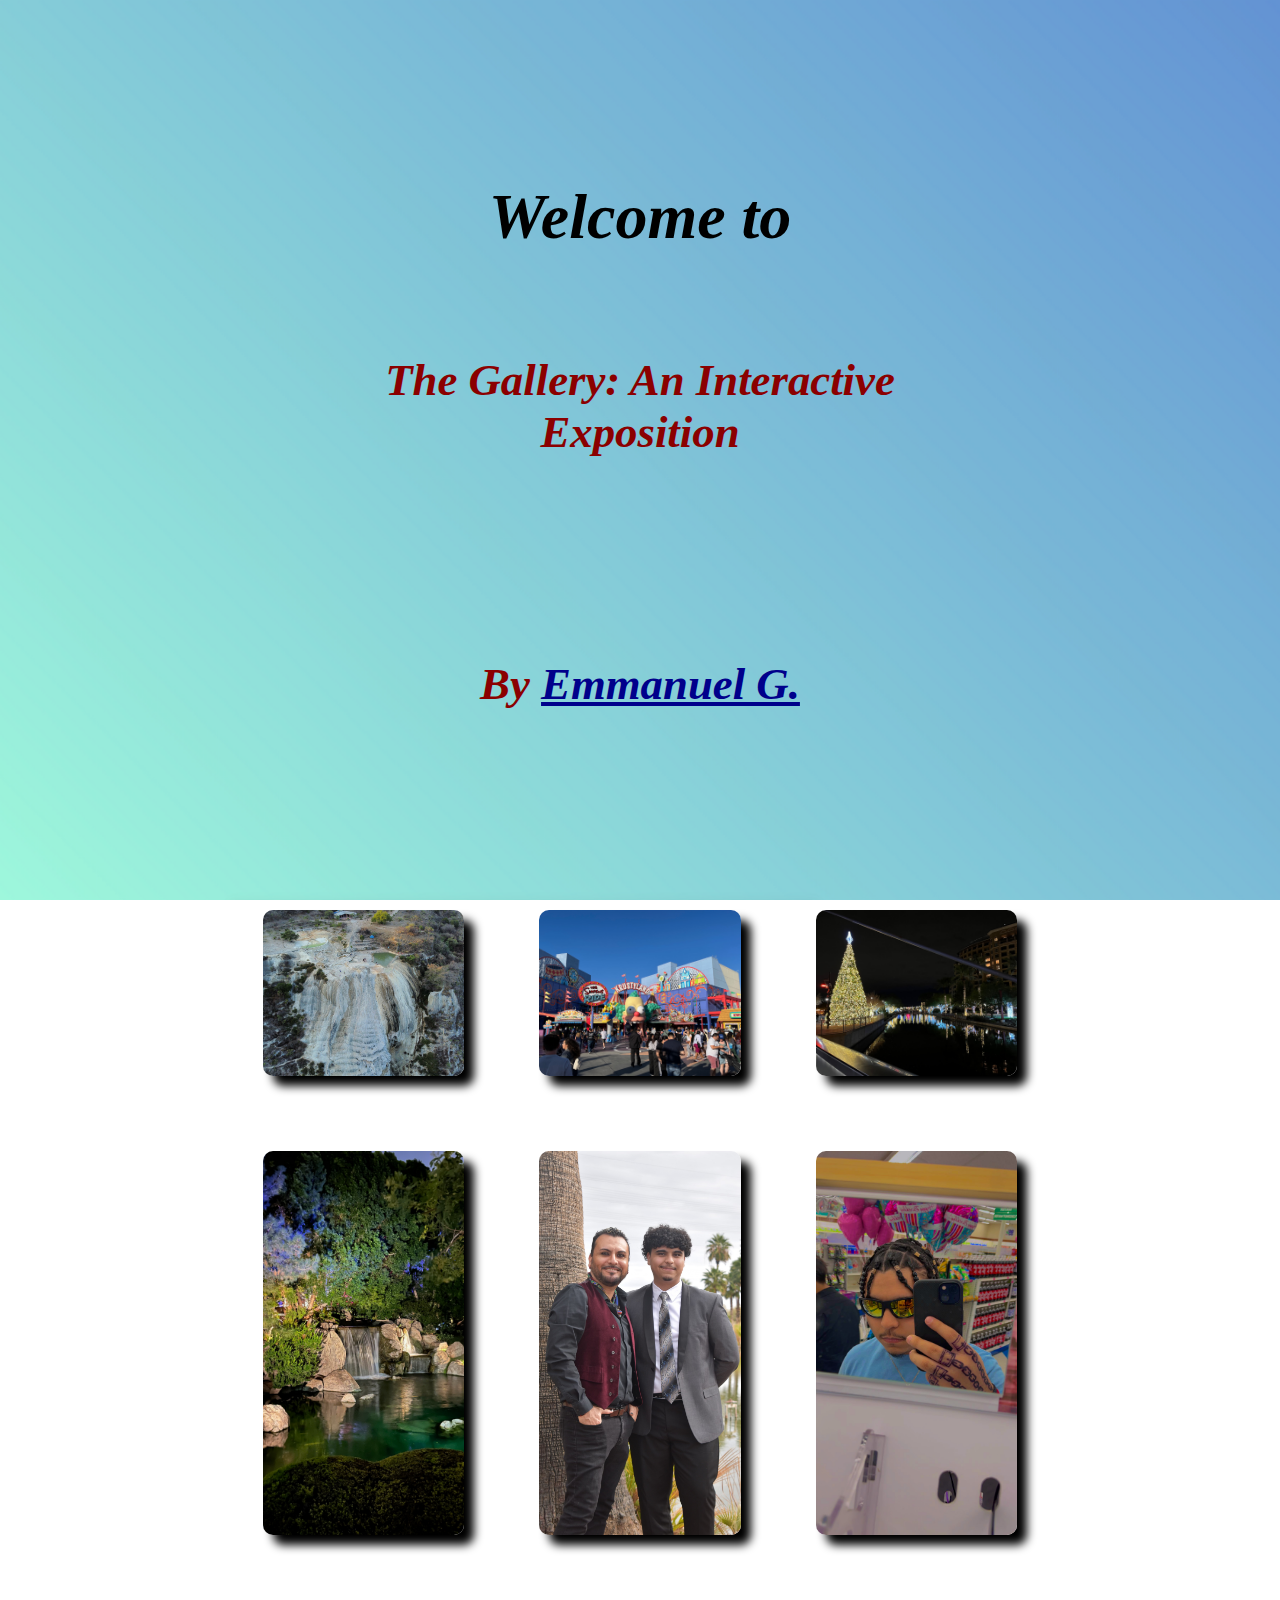
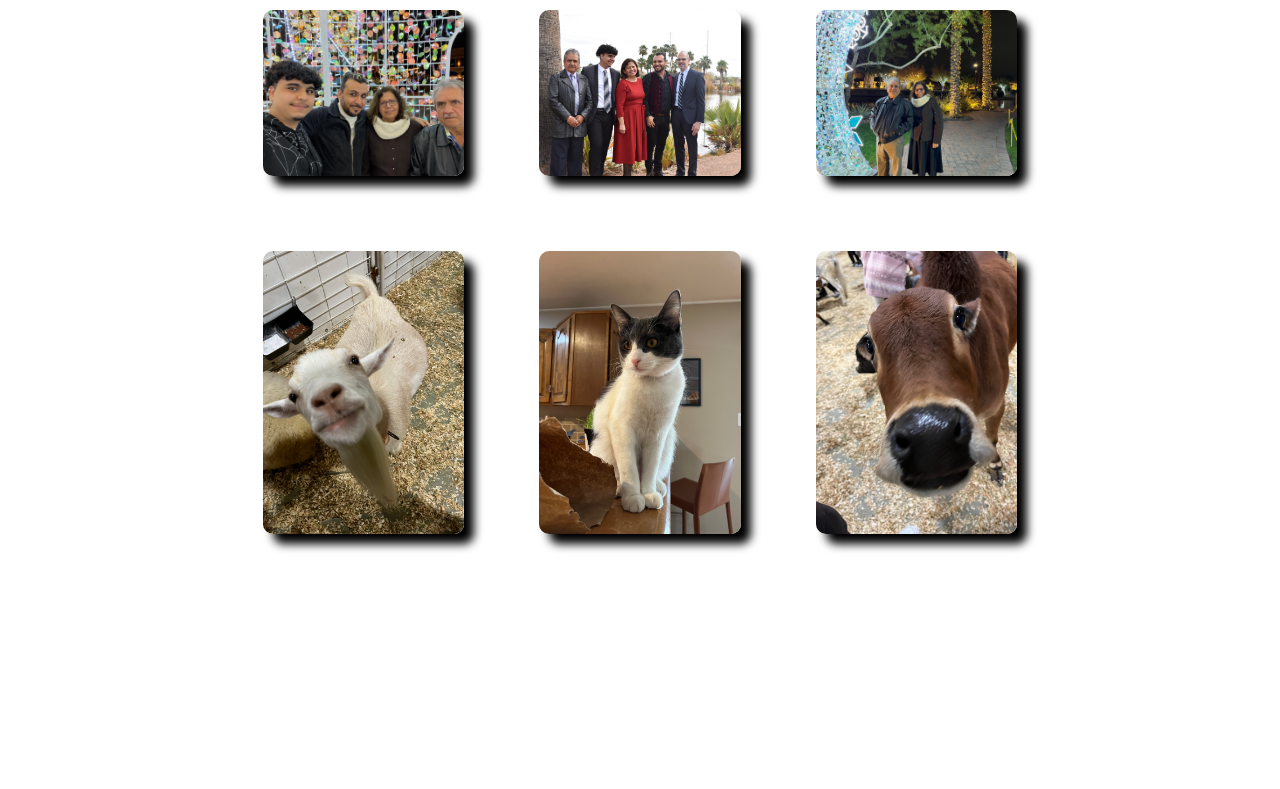
<file: index.html>
<!DOCTYPE html>
<html lang="en">
    <head>
        <meta charset="UTF-8">
        <meta http-equiv="X-UA-Compatible" content="IE=edge">
        <meta name="viewport" content="width=device-width, initial-scale=1.0">
        <title>The Gallery</title>
        <link rel="stylesheet" href="styles.css">
    </head>
    <body>
        <div class="splash"><h1>Welcome to</h1><h1 class="dramatic">The Gallery: An Interactive Exposition</h1></div>
        <h1 class="dramatic">By <a href="me.html" target="_blank">Emmanuel G.</a></h1>
        <div class="images">
            <div class="move">
            <a href="waterfall.html" target="_blank"><img src="petrefied waterfall copy.jpeg" alt="Petrefied waterfalls in Oaxaca, Mexico"></a>
            </div>
            <div class="move">
            <a href="universal studios.html" target="_blank"><img src="universal studios copy.jpeg" alt="Entrance to The Simpsons ride at Universal Studios Hollywood"></a>
            </div>
            <div class="move">
            <a href="christmas in scottsdale.html" target="_blank"><img src="christmas in scottsdale.jpeg" alt="Christmas time in downtown Scottsdale"></a>
            </div>
            <div class="move">
            <a href="jfg.html" target="_blank"><img src="jfg copy.jpeg" alt="Waterfall located inside the Japanese Friendship Garden"></a>
            </div>
            <div class="move">
            <a href="brothers.html" target="_blank"><img src="brothers.jpeg" alt="Me and my older brother"></a>
            </div>
            <div class="move">
            <a href="feeling it.html" target="_blank"><img src="feeling it.jpeg" alt="A picture of myself wearing glasses"></a>
            </div>
            <div class="move">
            <a href="family in scottsdale.html" target="_blank"><img src="family in scottsdale.jpeg" alt="My family and in spending time in downtown Scottsdale"></a>
            </div>
            <div class="move">
            <a href="photoshoot.html" target="_blank"><img src="photoshoot.jpeg" alt="My family and I in a photoshoot near the Phoenix Zoo"></a>
            </div>
            <div class="move">
            <a href="parents.html" target="_blank"><img src="parents.jpeg" alt="Picture of my parents in downtown Scottsdale"></a>
            </div>
            <div class="move">
            <a href="goat.html" target="_blank"><img src="goat copy.jpeg" alt="Picture of a goat at the Arizona State Fair"></a>
            </div>
            <div class="move">
            <a href="cat.html" target="_blank"><img src="cat copy.jpeg" alt="Picture of my older brother's cat, Bella"></a>
            </div>
            <div class="move">
            <a href="cow.html" target="_blank"><img src="cow.jpeg" alt="Picture of a cow at the Arizona State Fair"></a>
            </div>
        </div>
    </body>
</html>
</file>
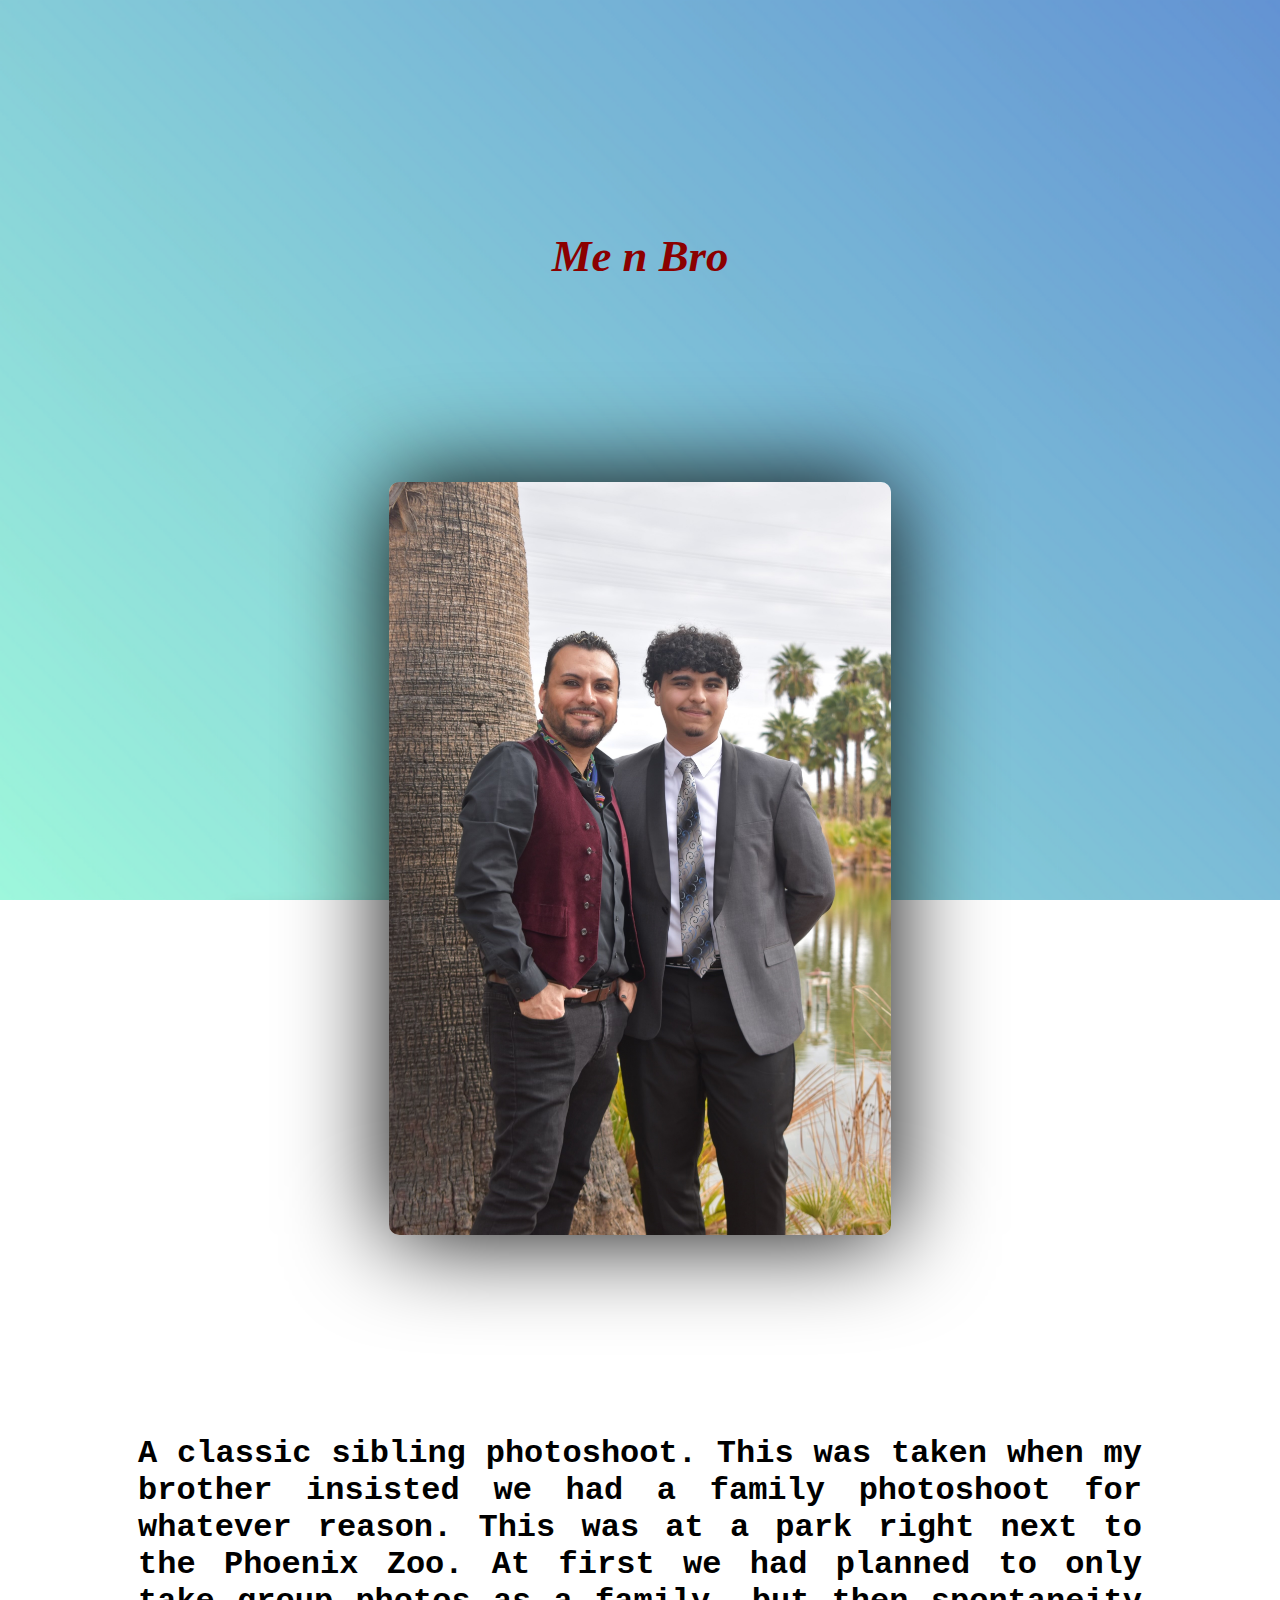
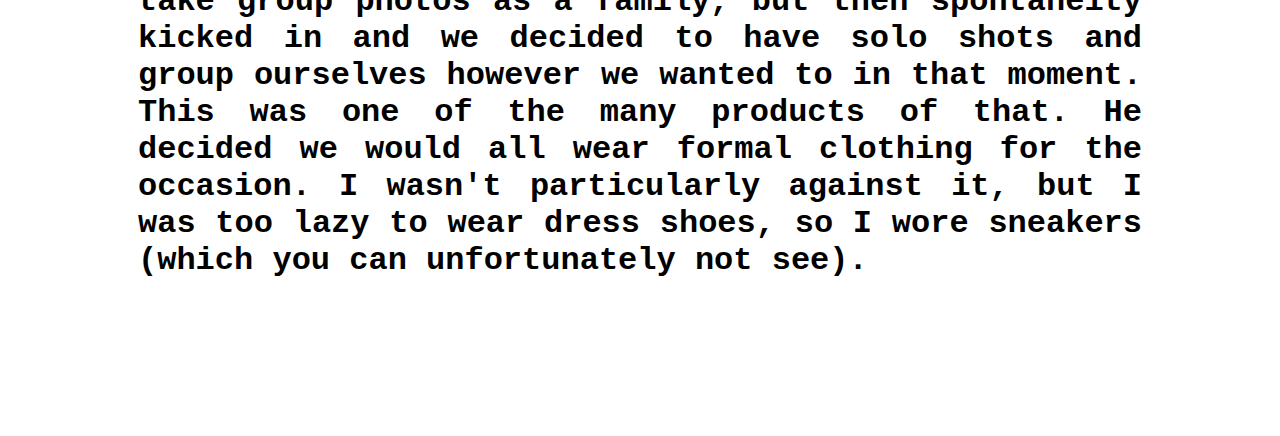
<file: brothers.html>
<!DOCTYPE html>
<html lang="en">
    <head>
        <meta charset="UTF-8">
        <meta http-equiv="X-UA-Compatible" content="IE=edge">
        <meta name="viewport" content="width=device-width, initial-scale=1.0">
        <title>Brothers</title>
        <link rel="stylesheet" href="styles.css">
    </head>
    <body>
        <h1 class="dramatic">Me n Bro</h1>
        <img src="brothers.jpeg" alt="Me and my older brother" class="center">
        <h2>A classic sibling photoshoot. This was taken when my brother insisted we had a family photoshoot
            for whatever reason. This was at a park right next to the Phoenix Zoo. At first we had planned to only
            take group photos as a family, but then spontaneity kicked in and we decided to have solo shots and
            group ourselves however we wanted to in that moment. This was one of the many products of that. He decided
            we would all wear formal clothing for the occasion. I wasn't particularly against it, but I was too lazy to wear
            dress shoes, so I wore sneakers (which you can unfortunately not see).
        </h2>
    </body>
</html>
</file>
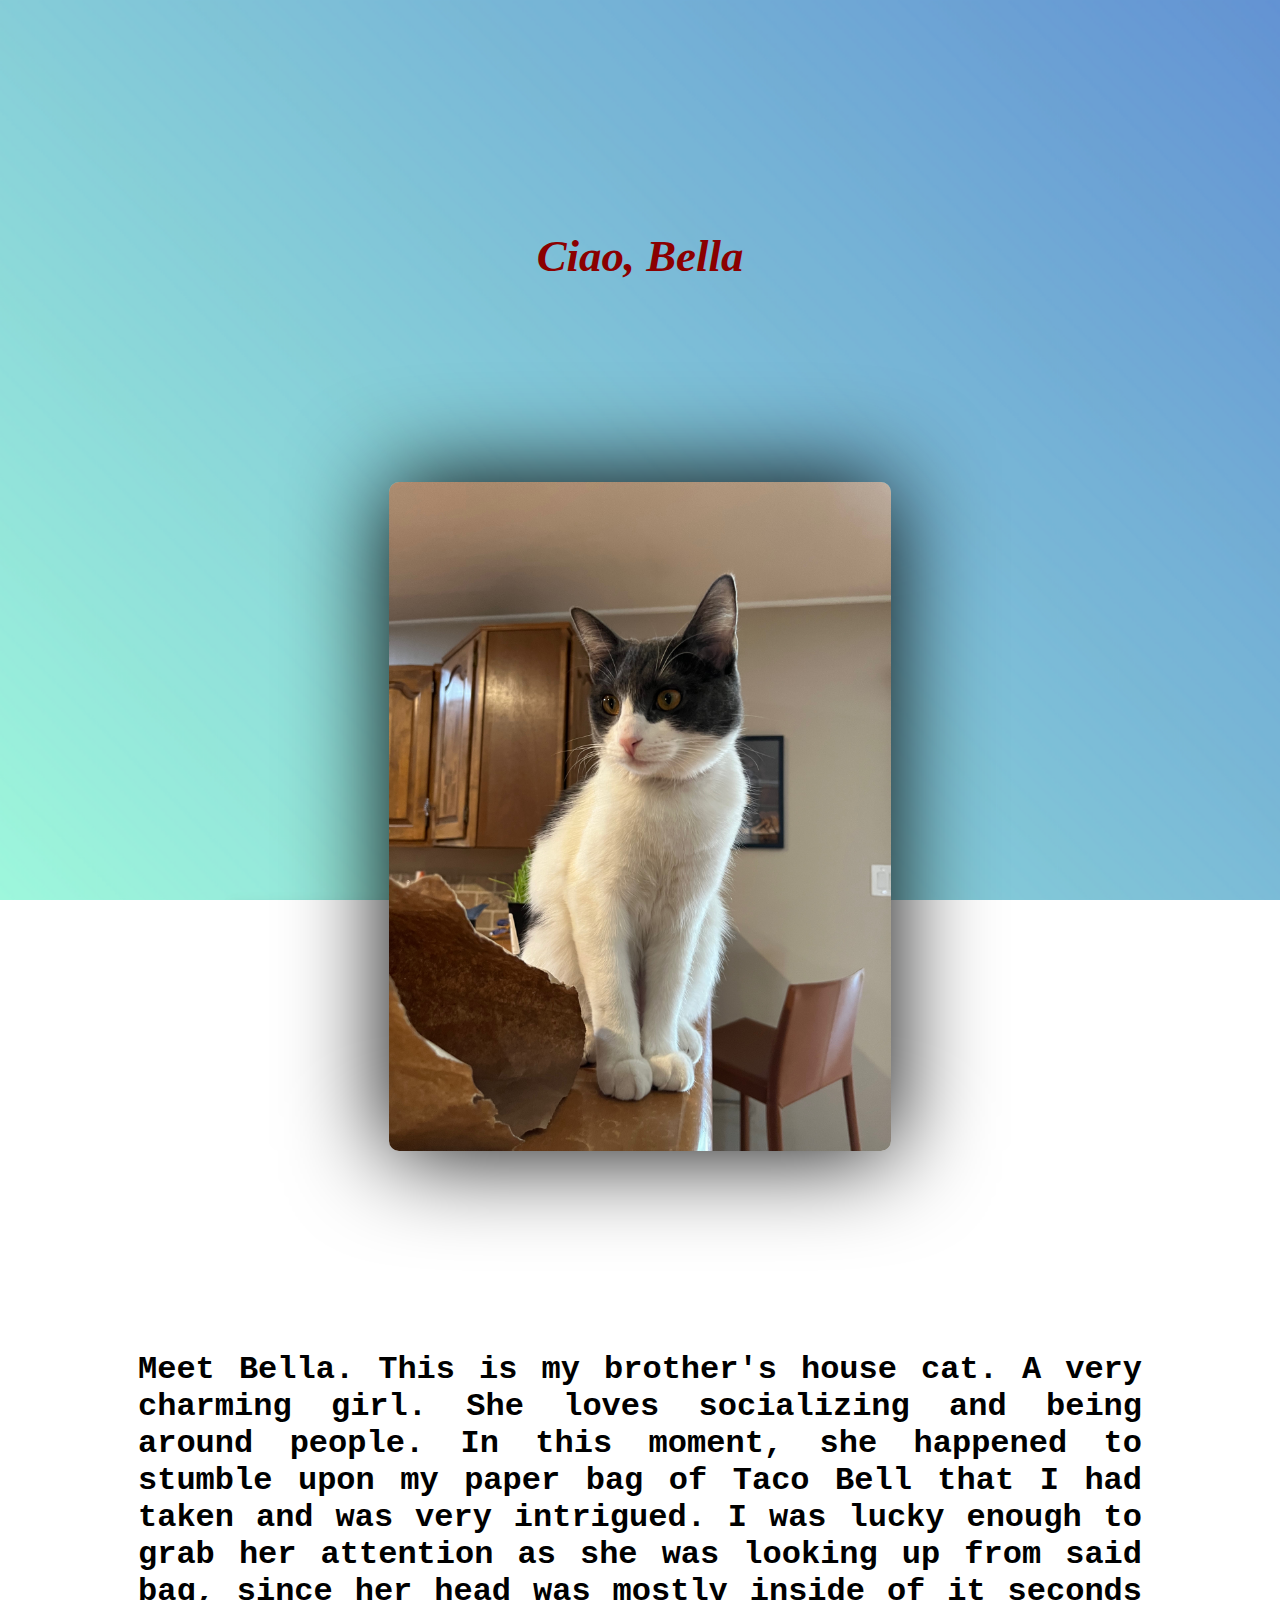
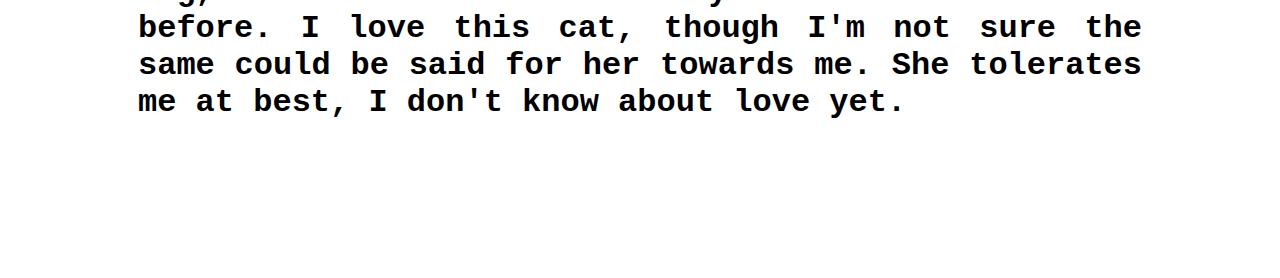
<file: cat.html>
<!DOCTYPE html>
<html lang="en">
    <head>
        <meta charset="UTF-8">
        <meta http-equiv="X-UA-Compatible" content="IE=edge">
        <meta name="viewport" content="width=device-width, initial-scale=1.0">
        <title>Bella</title>
        <link rel="stylesheet" href="styles.css">
    </head>
    <body>
        <h1 class="dramatic">Ciao, Bella</h1>
        <img src="cat copy.jpeg" alt="Picture of my older brother's cat, Bella" class="center">
        <h2>Meet Bella. This is my brother's house cat. A very charming girl. She loves socializing and
            being around people. In this moment, she happened to stumble upon my paper bag of Taco Bell that
            I had taken and was very intrigued. I was lucky enough to grab her attention as she was looking up
            from said bag, since her head was mostly inside of it seconds before. I love this cat, though I'm not
            sure the same could be said for her towards me. She tolerates me at best, I don't know about love yet.
        </h2>
    </body>
</html>
</file>
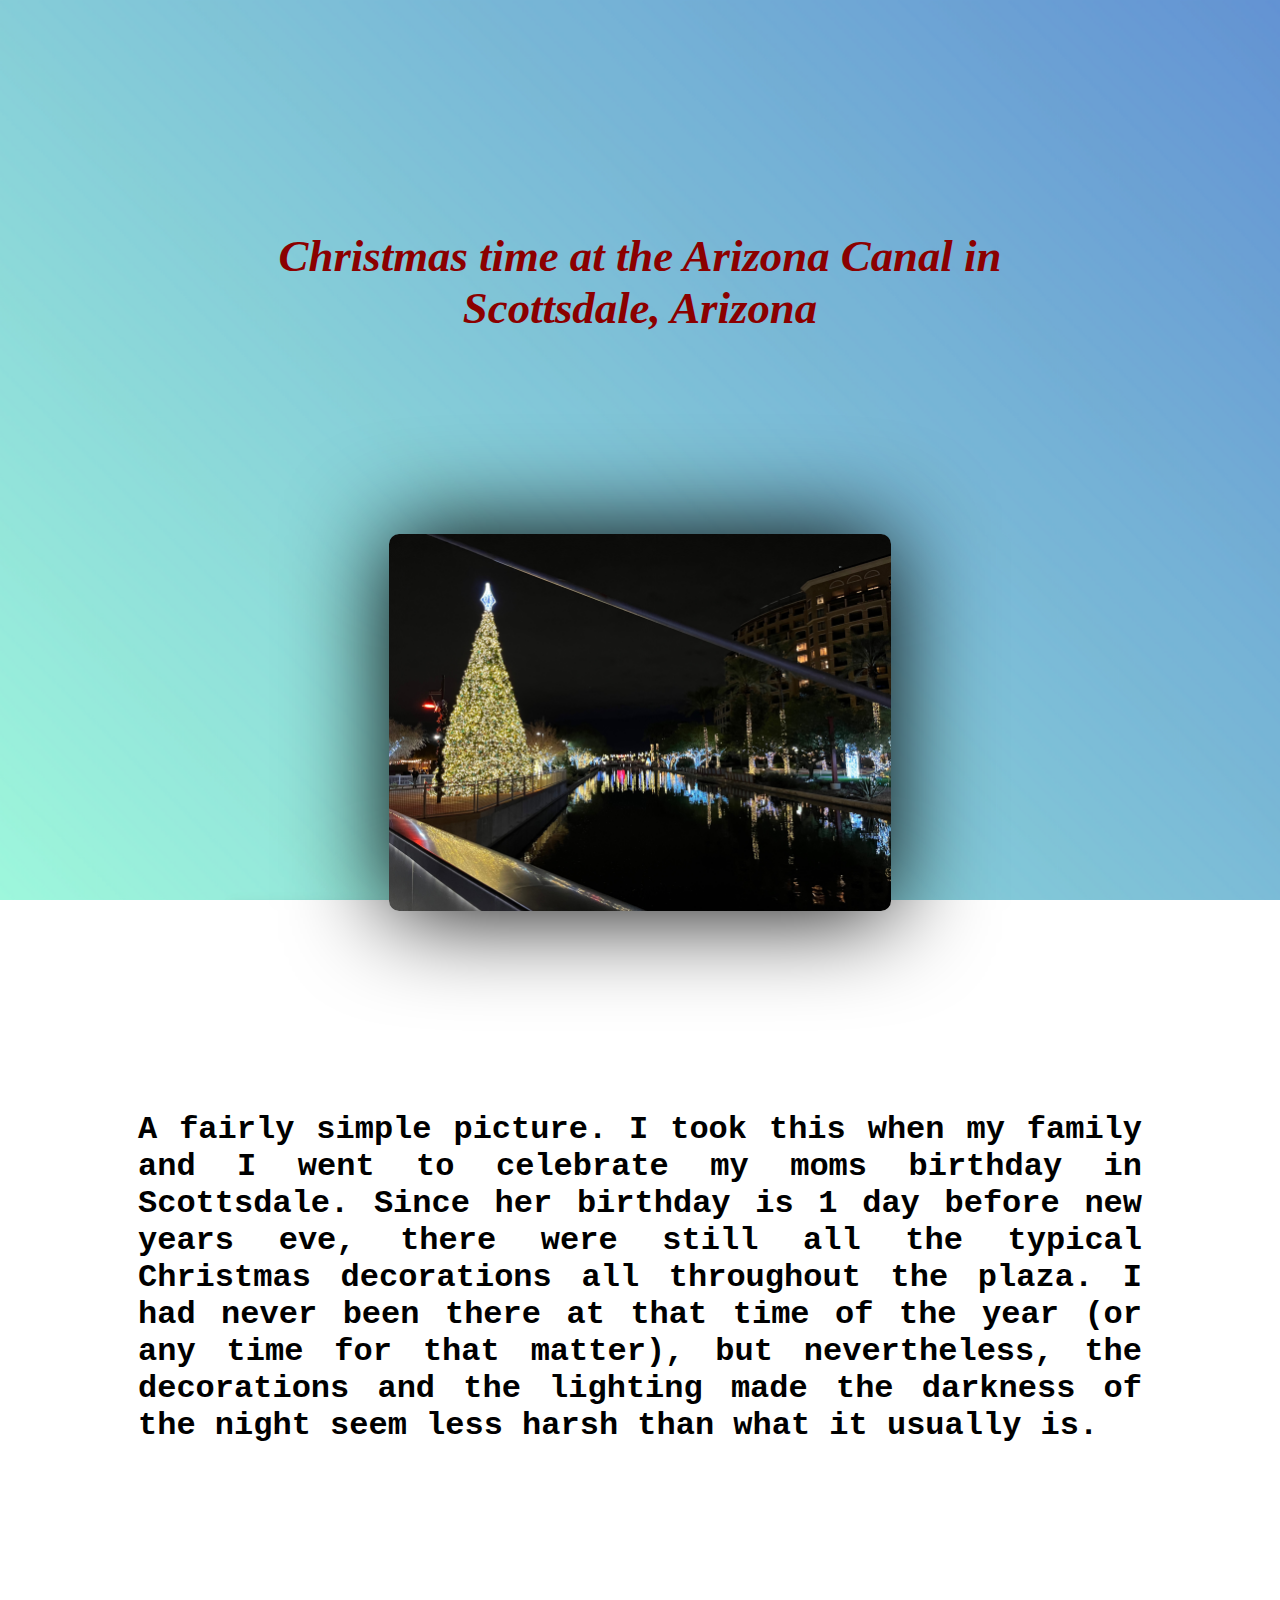
<file: christmas in scottsdale.html>
<!DOCTYPE html>
<html lang="en">
    <head>
        <meta charset="UTF-8">
        <meta http-equiv="X-UA-Compatible" content="IE=edge">
        <meta name="viewport" content="width=device-width, initial-scale=1.0">
        <title>Christmas</title>
        <link rel="stylesheet" href="styles.css">
    </head>
    <body>
        <h1 class="dramatic">Christmas time at the Arizona Canal in Scottsdale, Arizona</h1>
        <img src="christmas in scottsdale.jpeg" alt="Christmas time in downtown Scottsdale" class="center">
        <h2>A fairly simple picture. I took this when my family and I went to celebrate my moms birthday in Scottsdale.
            Since her birthday is 1 day before new years eve, there were still all the typical Christmas decorations all throughout
            the plaza. I had never been there at that time of the year (or any time for that matter), but nevertheless, the decorations
            and the lighting made the darkness of the night seem less harsh than what it usually is.
        </h2>
    </body>
</html>
</file>
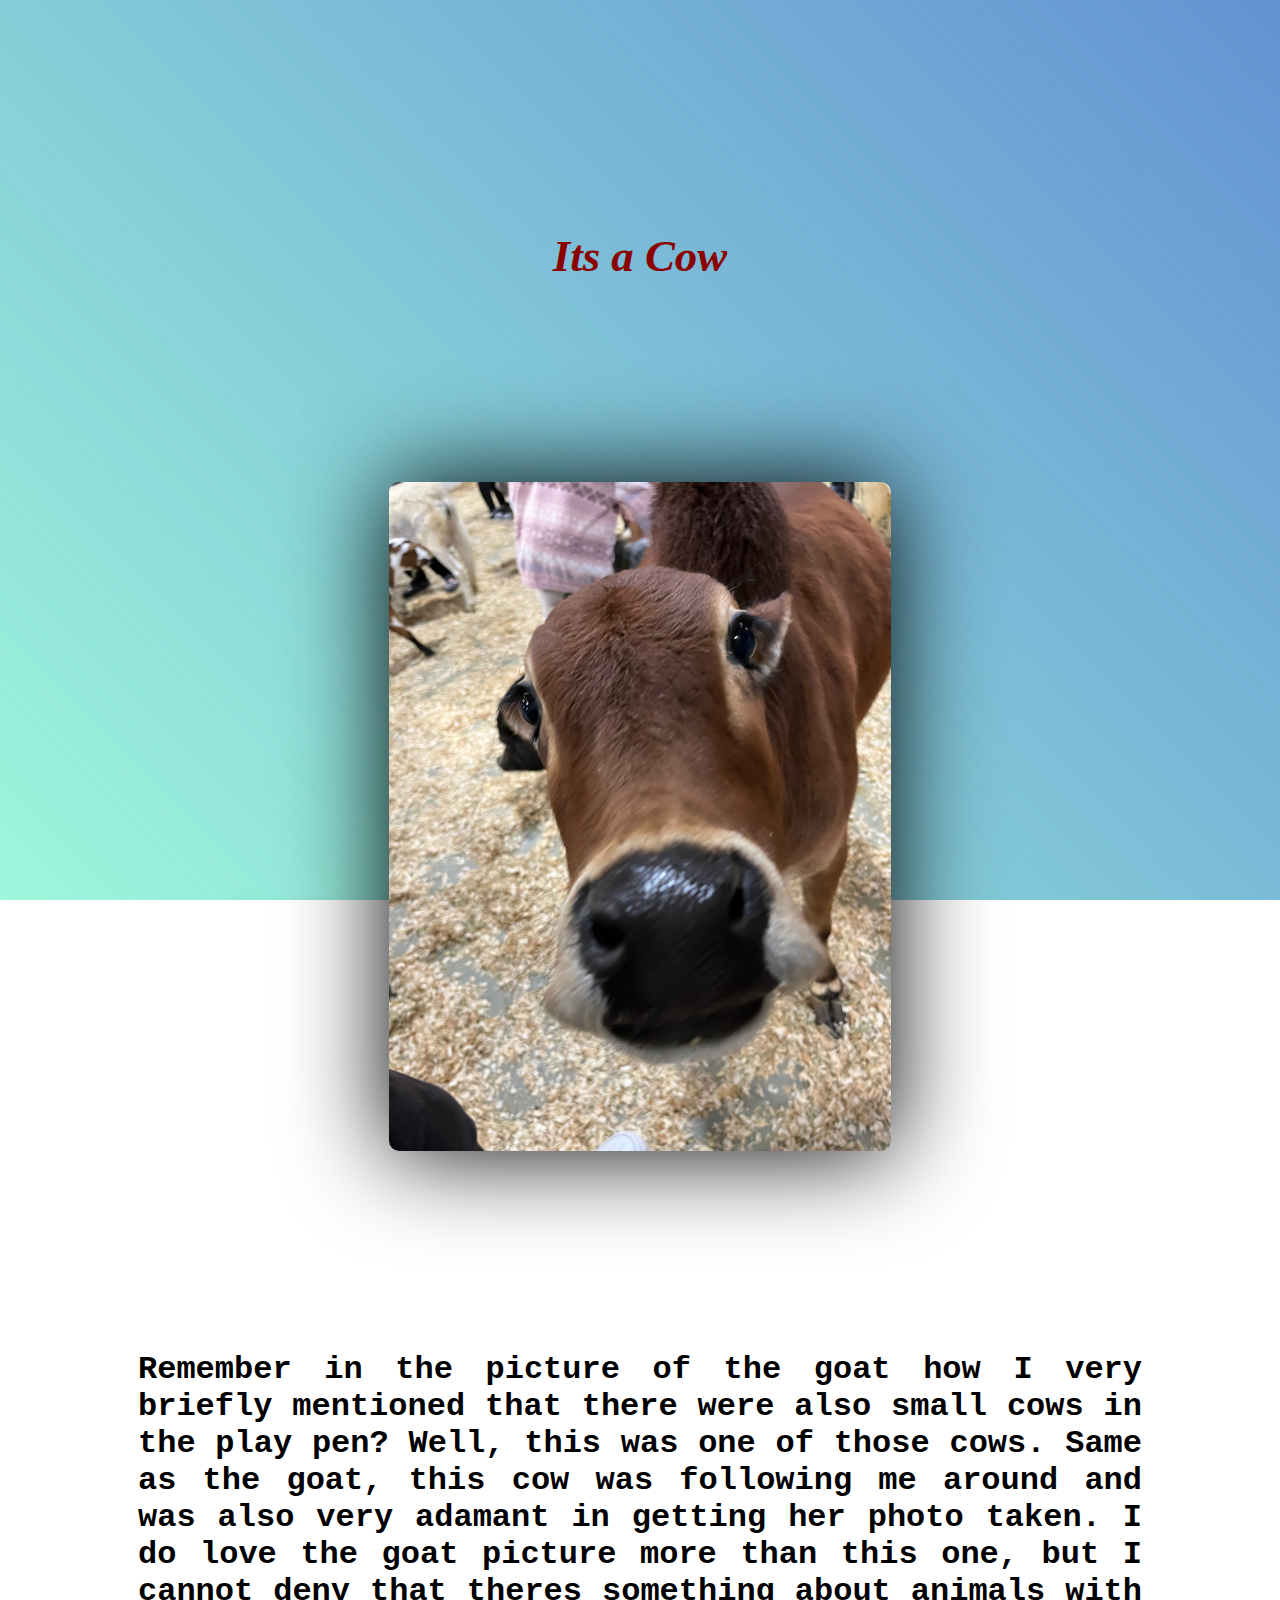
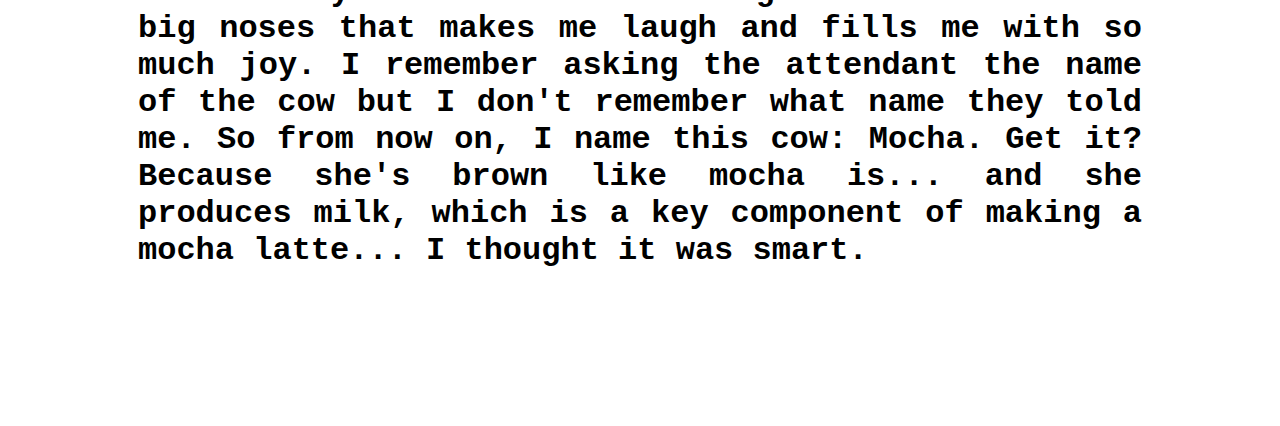
<file: cow.html>
<!DOCTYPE html>
<html lang="en">
    <head>
        <meta charset="UTF-8">
        <meta http-equiv="X-UA-Compatible" content="IE=edge">
        <meta name="viewport" content="width=device-width, initial-scale=1.0">
        <title>Cow</title>
        <link rel="stylesheet" href="styles.css">
    </head>
    <body>
        <h1 class="dramatic">Its a Cow</h1>
        <img src="cow.jpeg" alt="Picture of a cow at the Arizona State Fair" class="center">
        <h2>Remember in the picture of the goat how I very briefly mentioned that there were
            also small cows in the play pen? Well, this was one of those cows. Same as the goat,
            this cow was following me around and was also very adamant in getting her photo taken.
            I do love the goat picture more than this one, but I cannot deny that theres something
            about animals with big noses that makes me laugh and fills me with so much joy. I remember
            asking the attendant the name of the cow but I don't remember what name they told me. So from now
            on, I name this cow: Mocha. Get it? Because she's brown like mocha is... and she produces milk, which
            is a key component of making a mocha latte... I thought it was smart.
        </h2>
    </body>
</html>
</file>
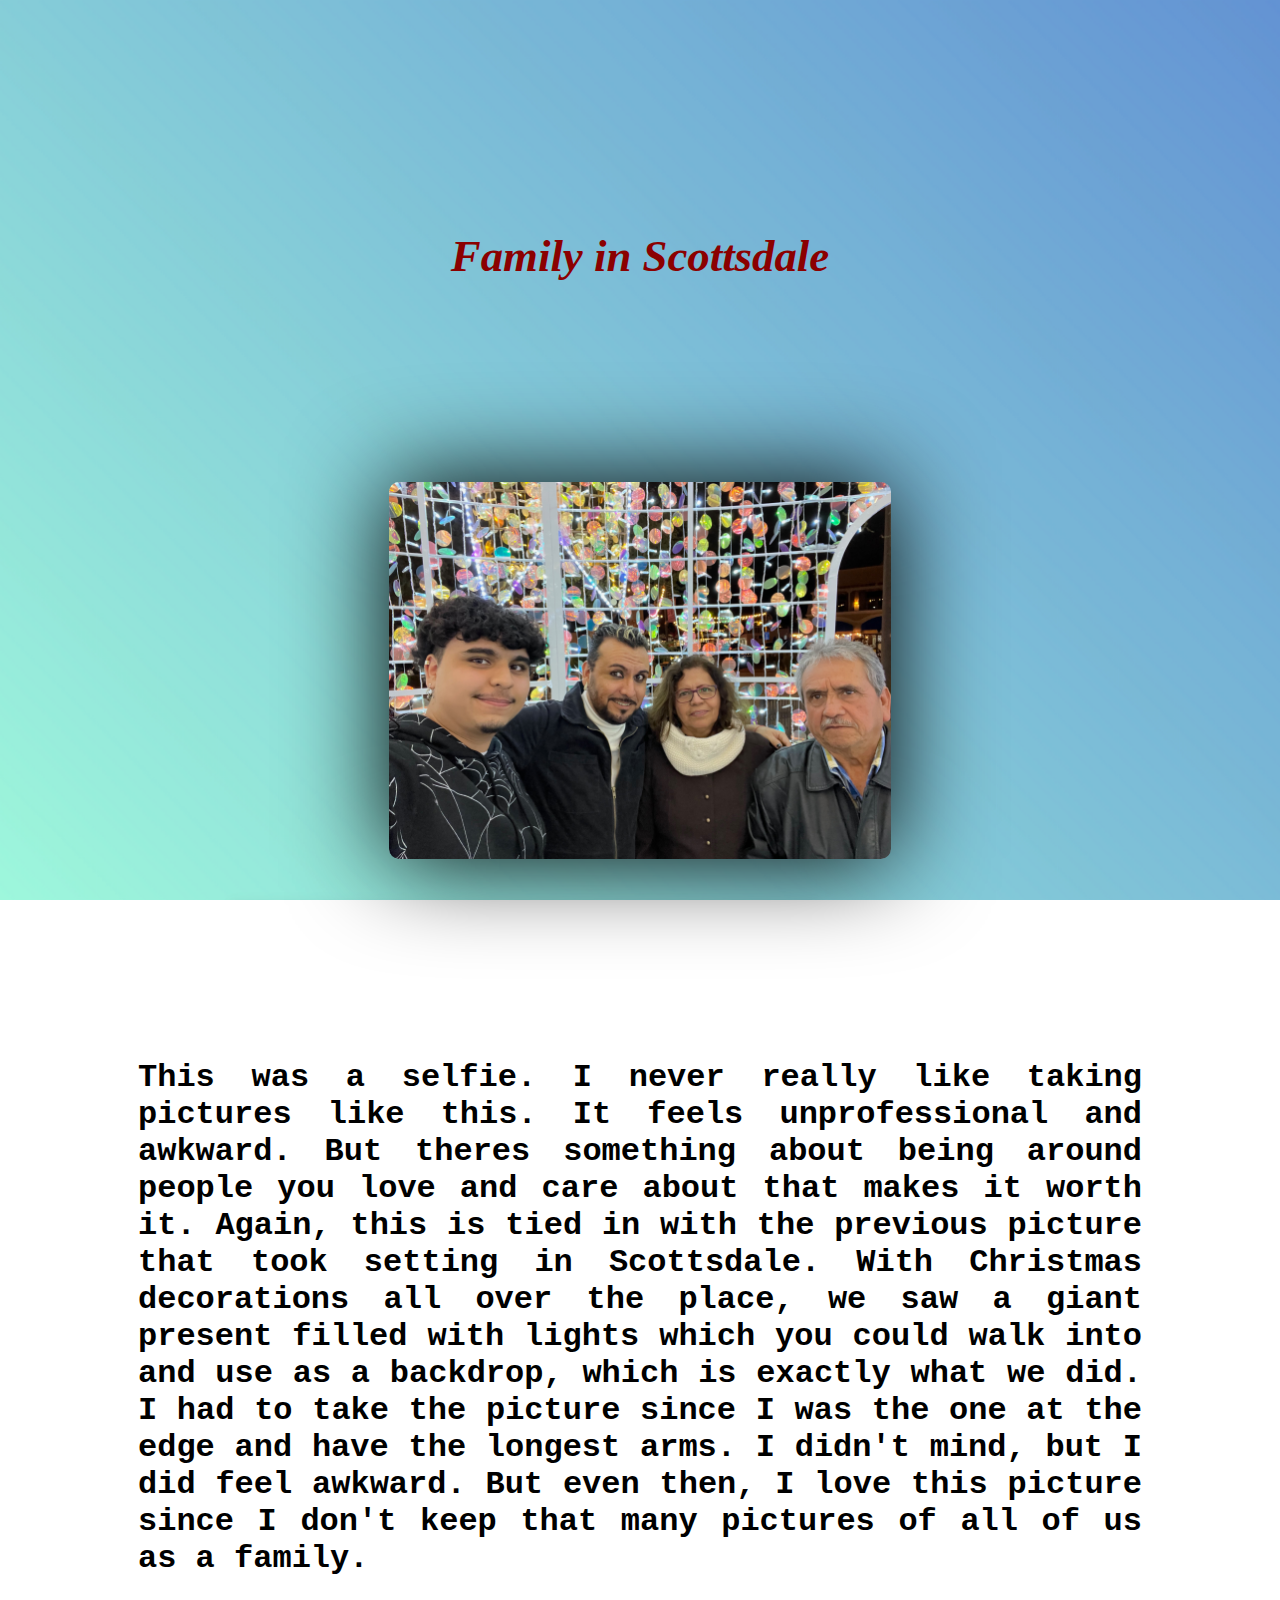
<file: family in scottsdale.html>
<!DOCTYPE html>
<html lang="en">
    <head>
        <meta charset="UTF-8">
        <meta http-equiv="X-UA-Compatible" content="IE=edge">
        <meta name="viewport" content="width=device-width, initial-scale=1.0">
        <title>Family</title>
        <link rel="stylesheet" href="styles.css">
    </head>
    <body>
        <h1 class="dramatic">Family in Scottsdale</h1>
        <img src="family in scottsdale.jpeg" alt="My family and in spending time in downtown Scottsdale" class="center">
        <h2>This was a selfie. I never really like taking pictures like this. It feels unprofessional and awkward. But theres something
            about being around people you love and care about that makes it worth it. Again, this is tied in with the previous picture that
            took setting in Scottsdale. With Christmas decorations all over the place, we saw a giant present filled with lights which you could
            walk into and use as a backdrop, which is exactly what we did. I had to take the picture since I was the one at the edge and have the longest
            arms. I didn't mind, but I did feel awkward. But even then, I love this picture since I don't keep that many pictures of all of us as a family.
        </h2>
    </body>
</html>
</file>
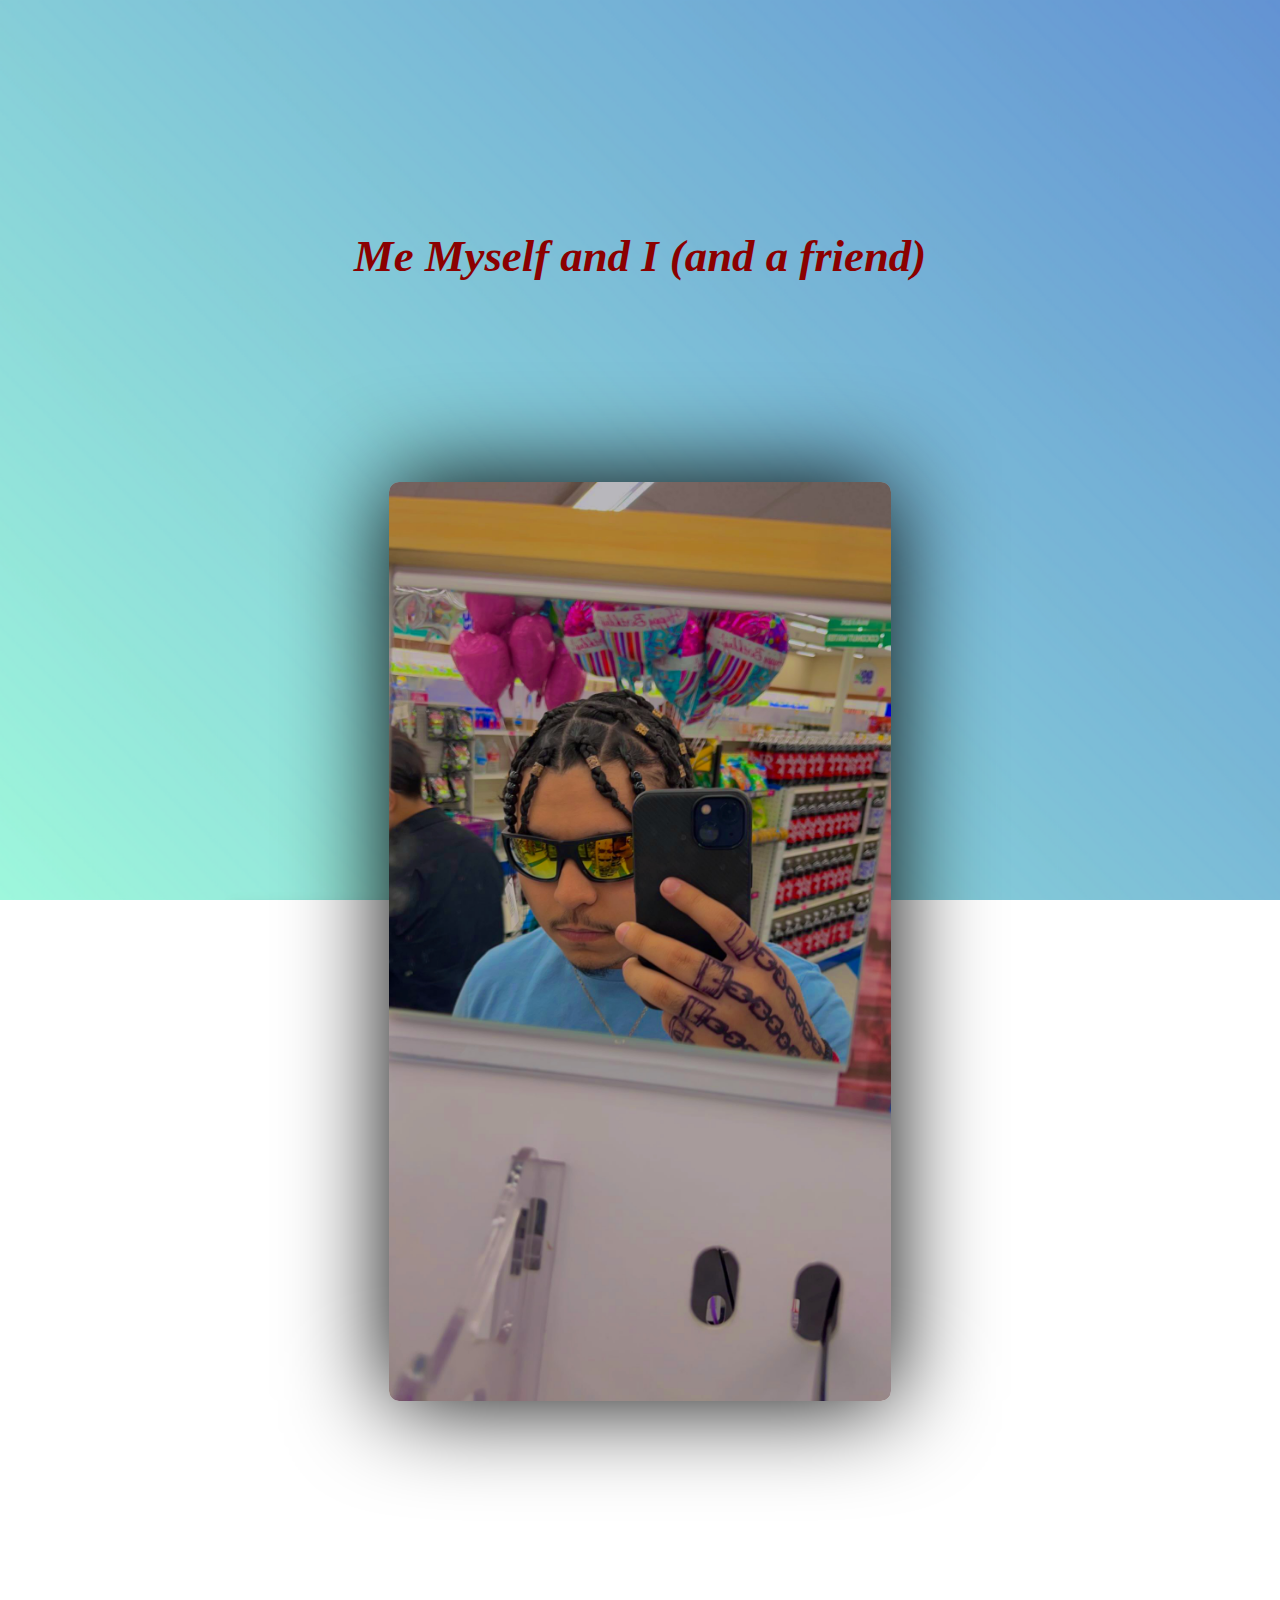
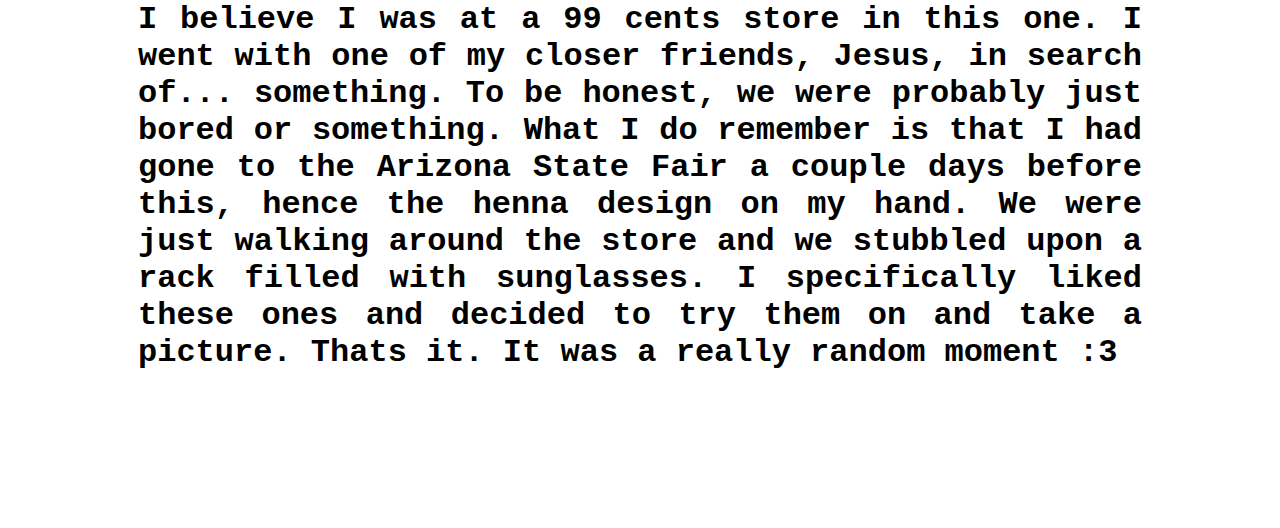
<file: feeling it.html>
<!DOCTYPE html>
<html lang="en">
    <head>
        <meta charset="UTF-8">
        <meta http-equiv="X-UA-Compatible" content="IE=edge">
        <meta name="viewport" content="width=device-width, initial-scale=1.0">
        <title>Myself</title>
        <link rel="stylesheet" href="styles.css">
    </head>
    <body>
        <h1 class="dramatic">Me Myself and I (and a friend)</h1>
        <img src="feeling it.jpeg" alt="A picture of myself wearing glasses" class="center">
        <h2>I believe I was at a 99 cents store in this one. I went with one of my closer friends, Jesus, in search
            of... something. To be honest, we were probably just bored or something. What I do remember is that I had
            gone to the Arizona State Fair a couple days before this, hence the henna design on my hand. We were just
            walking around the store and we stubbled upon a rack filled with sunglasses. I specifically liked these ones
            and decided to try them on and take a picture. Thats it. It was a really random moment :3
        </h2>
    </body>
</html>
</file>
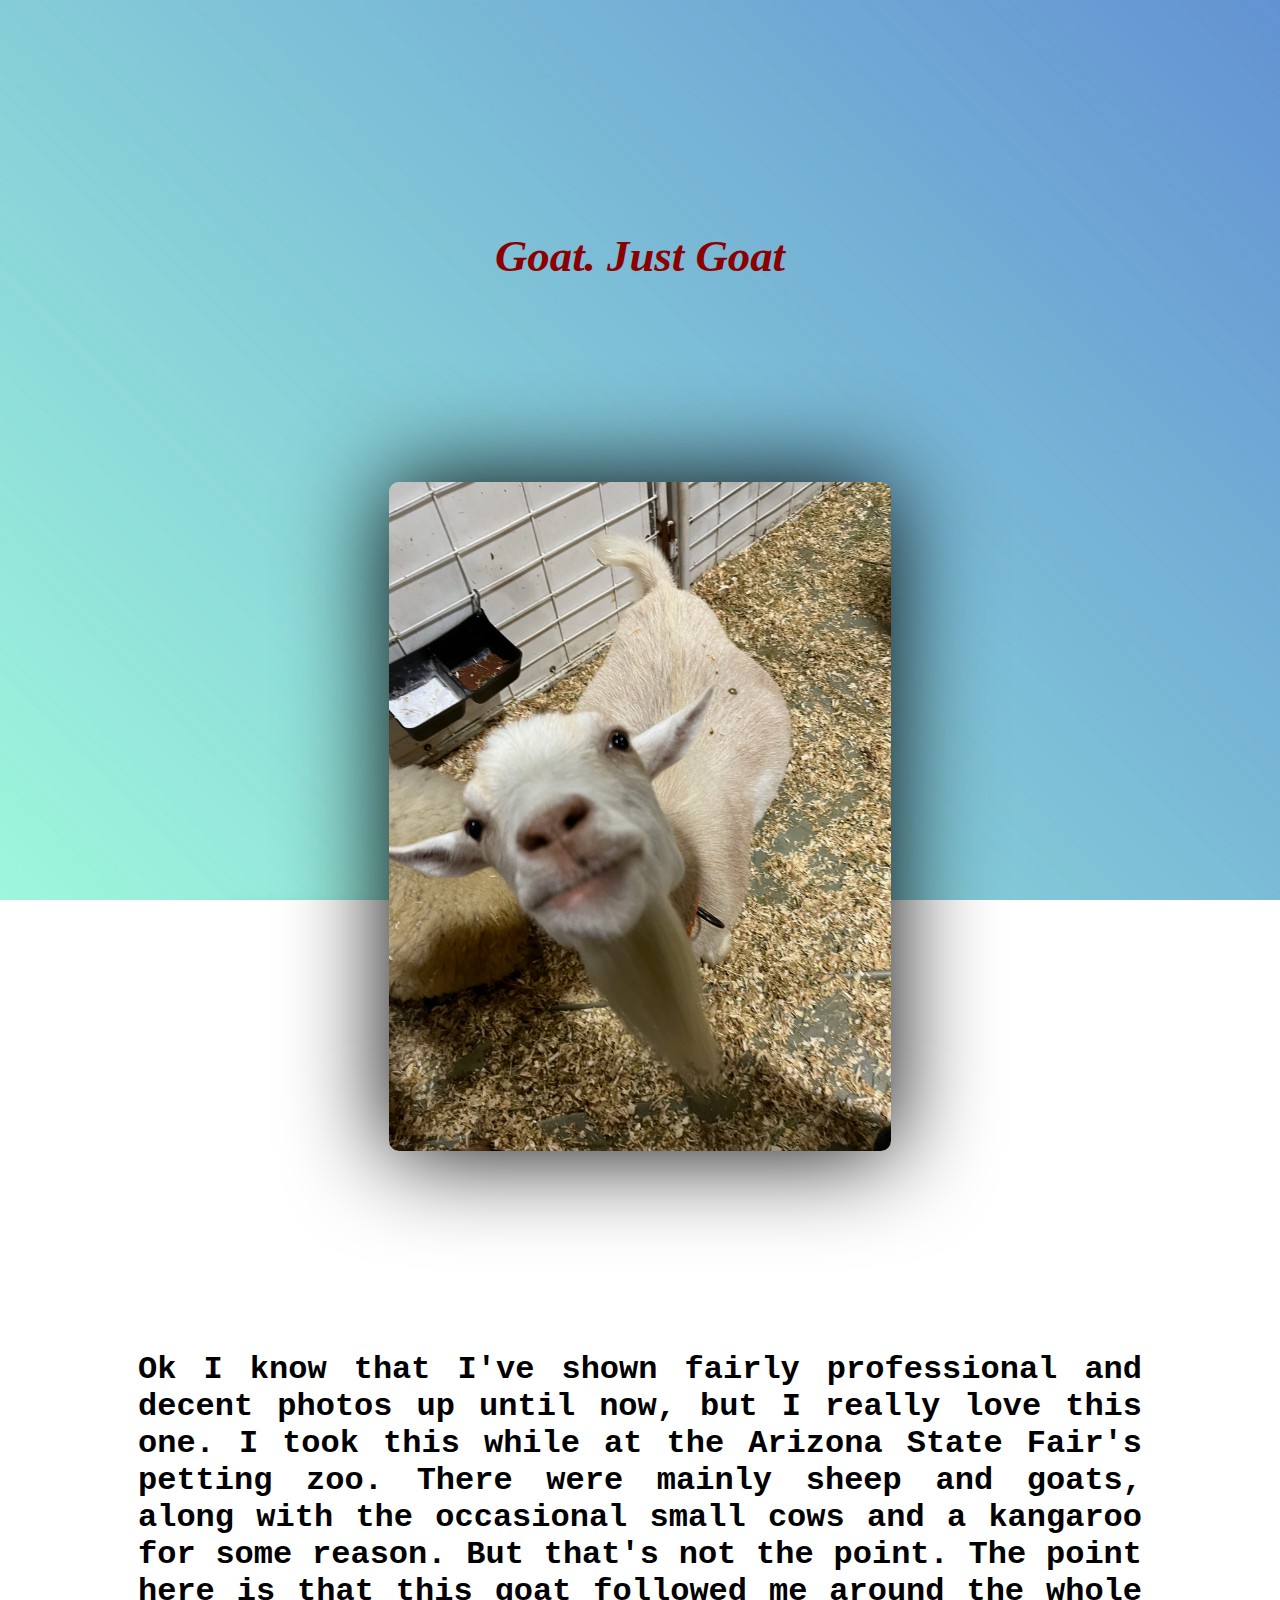
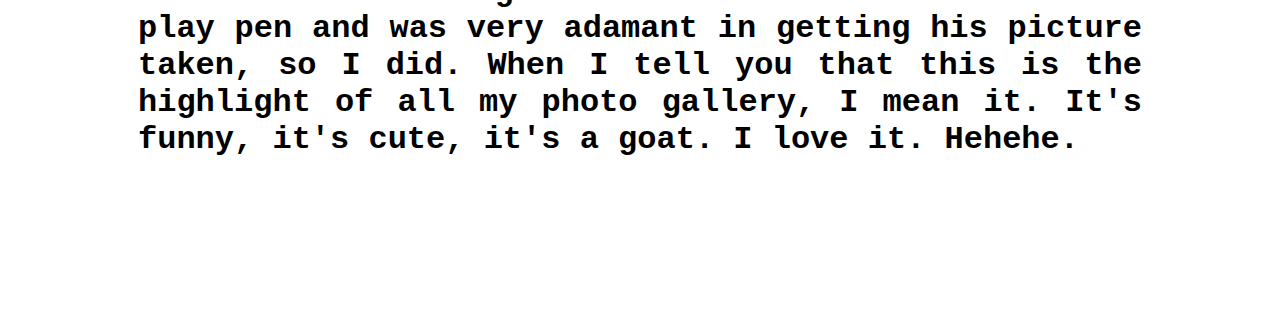
<file: goat.html>
<!DOCTYPE html>
<html lang="en">
    <head>
        <meta charset="UTF-8">
        <meta http-equiv="X-UA-Compatible" content="IE=edge">
        <meta name="viewport" content="width=device-width, initial-scale=1.0">
        <title>Goat</title>
        <link rel="stylesheet" href="styles.css">
    </head>
    <body>
       <h1 class="dramatic">Goat. Just Goat</h1>
       <img src="goat copy.jpeg" alt="Picture of a goat at the Arizona State Fair" class="center">
       <h2>Ok I know that I've shown fairly professional and decent photos up until now,
        but I really love this one. I took this while at the Arizona State Fair's petting zoo. There were mainly sheep and goats,
        along with the occasional small cows and a kangaroo for some reason. But that's not the point. The point here is that this
        goat followed me around the whole play pen and was very adamant in getting his picture taken, so I did. When I tell you
        that this is the highlight of all my photo gallery, I mean it. It's funny, it's cute, it's a goat. I love it. Hehehe.
       </h2>
    </body>
</html>
</file>
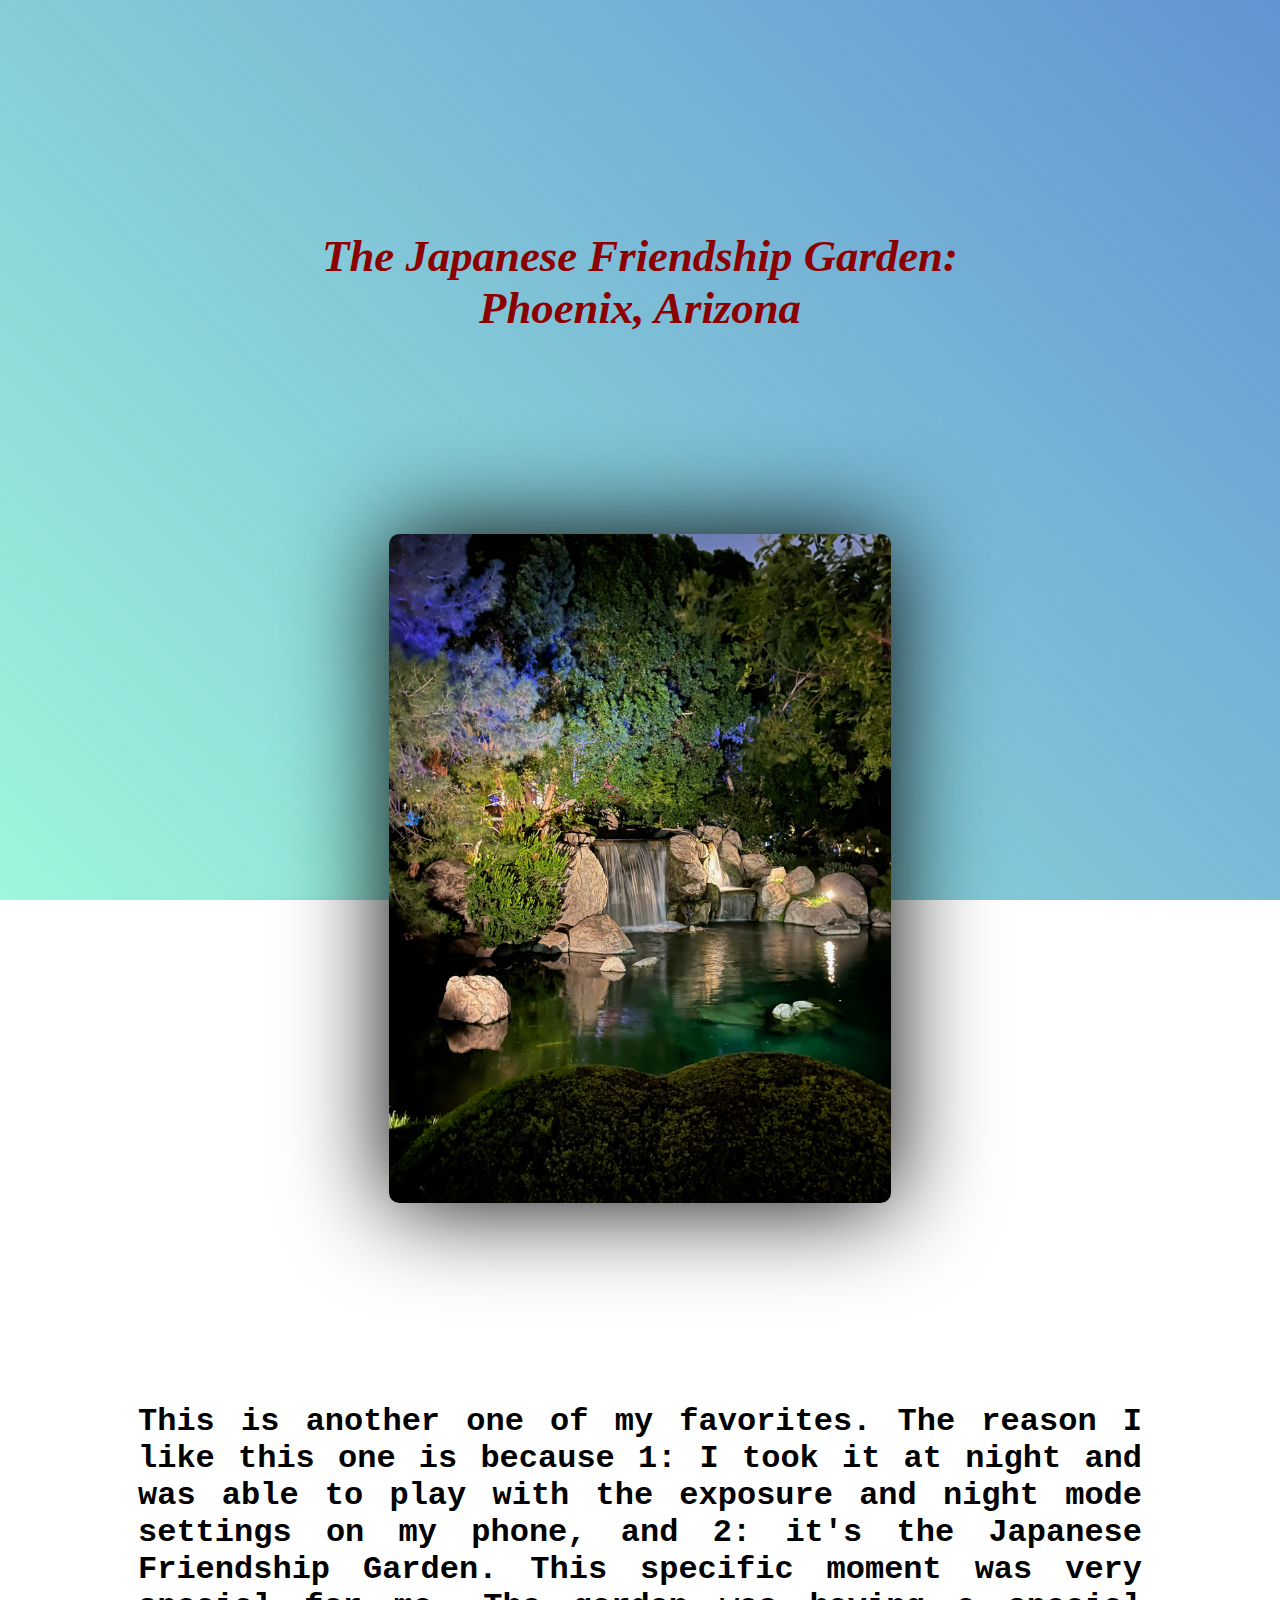
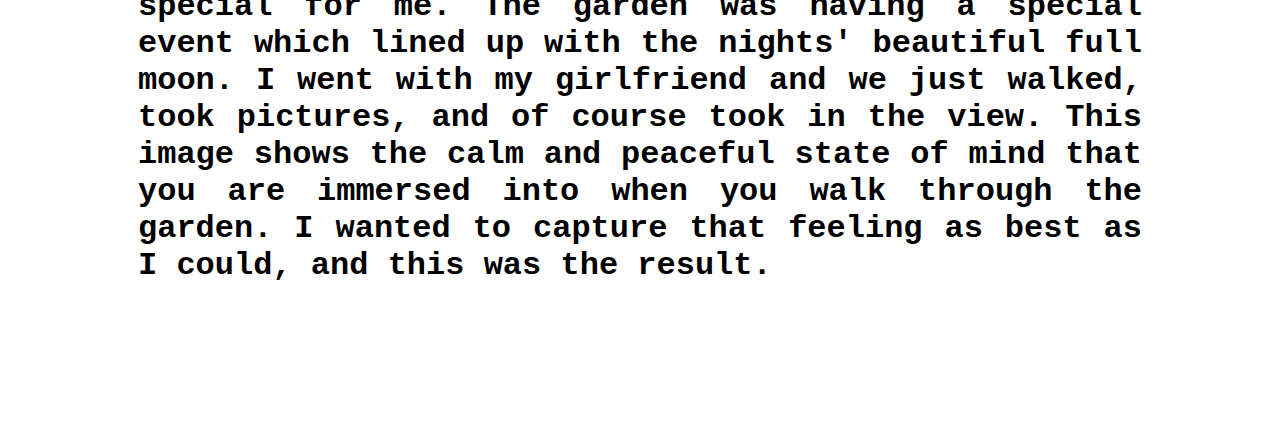
<file: jfg.html>
<!DOCTYPE html>
<html lang="en">
    <head>
        <meta charset="UTF-8">
        <meta http-equiv="X-UA-Compatible" content="IE=edge">
        <meta name="viewport" content="width=device-width, initial-scale=1.0">
        <title>Japanese Friendship Garden</title>
        <link rel="stylesheet" href="styles.css">
    </head>
    <body>
    <h1 class="dramatic">The Japanese Friendship Garden: Phoenix, Arizona</h1>
    <img src="jfg copy.jpeg" alt="Waterfall located inside the Japanese Friendship Garden" class="center">
    <h2>This is another one of my favorites. The reason I like this one is because 1: I took it at night and was able to
        play with the exposure and night mode settings on my phone, and 2: it's the Japanese Friendship Garden. This specific
        moment was very special for me. The garden was having a special event which lined up with the nights' beautiful full moon.
        I went with my girlfriend and we just walked, took pictures, and of course took in the view. This image shows the calm and peaceful
        state of mind that you are immersed into when you walk through the garden. I wanted to capture that feeling as best as I could, and
        this was the result.
    </h2>
    </body>
</html>
</file>
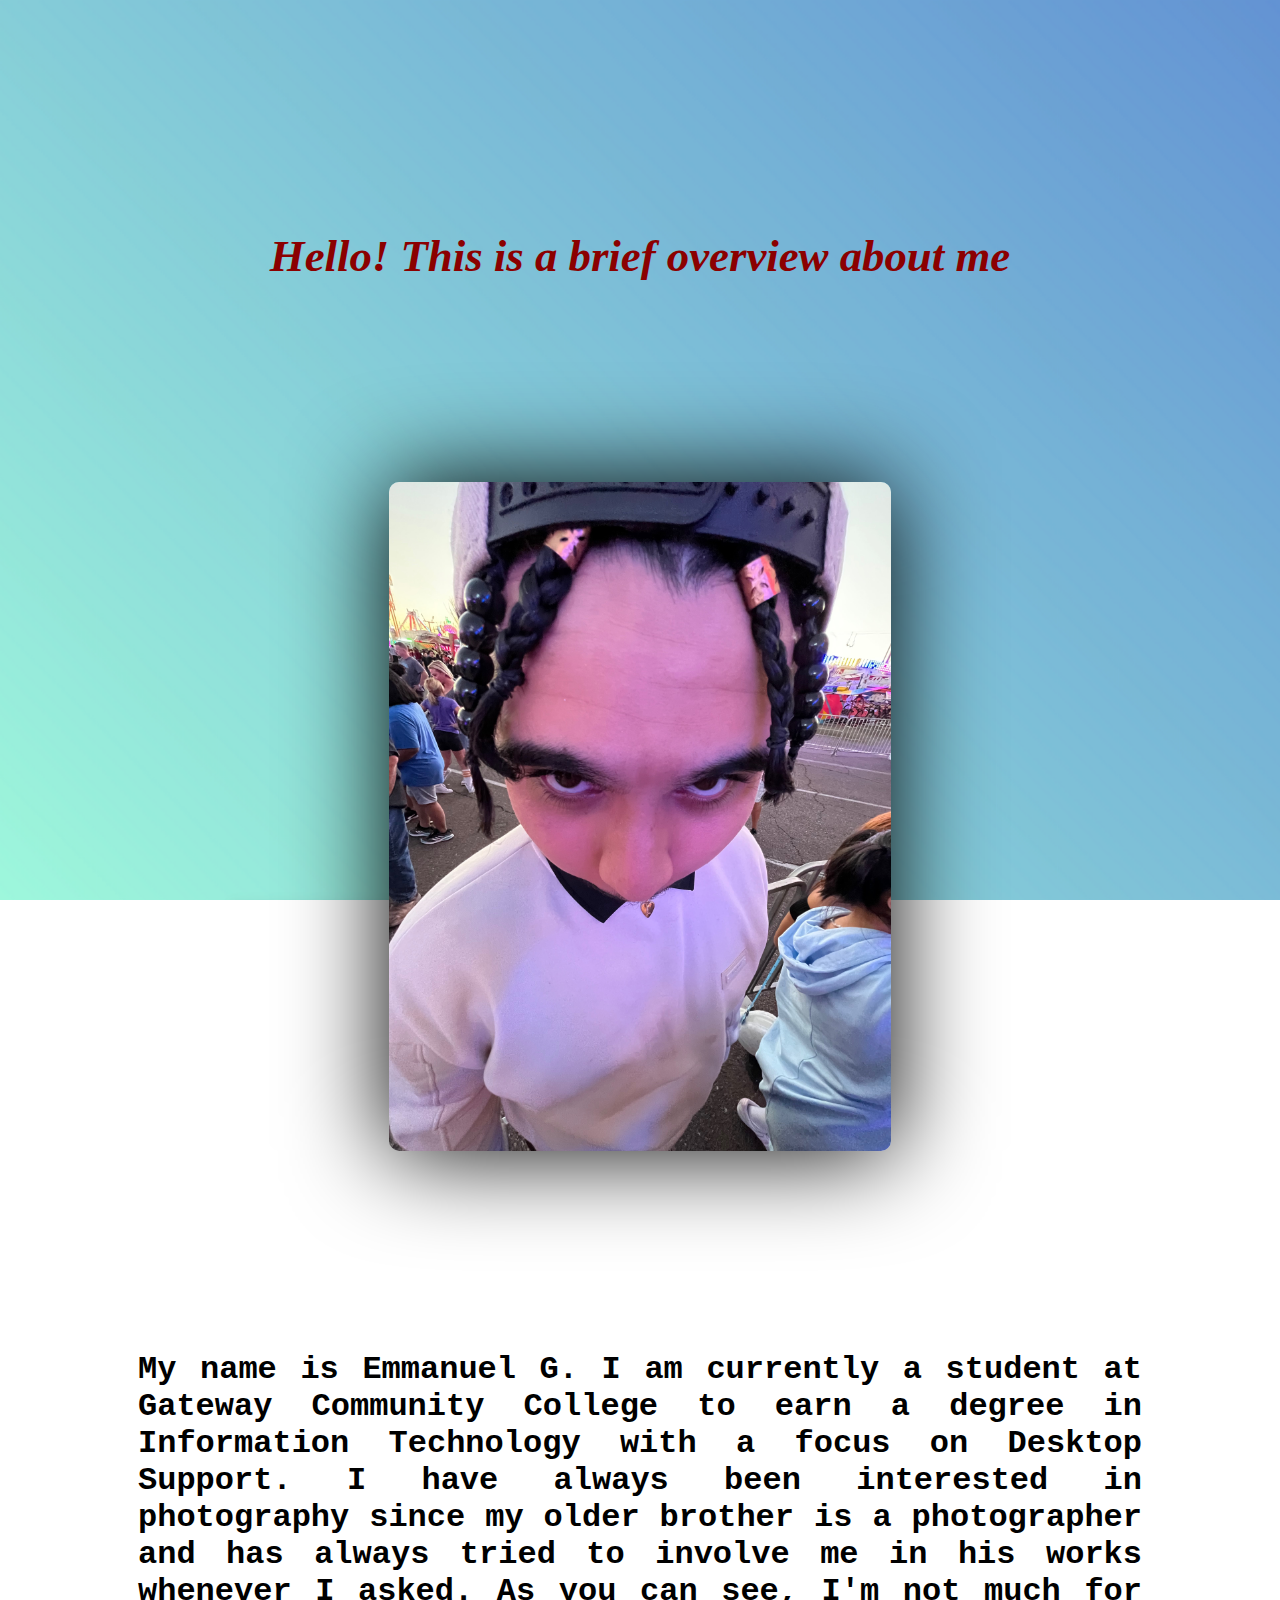
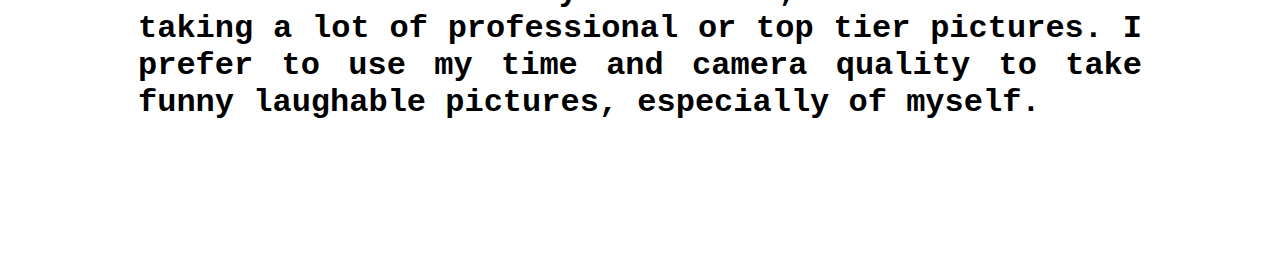
<file: me.html>
<!DOCTYPE html>
<html lang="en">
    <head>
        <meta charset="UTF-8">
        <meta http-equiv="X-UA-Compatible" content="IE=edge">
        <meta name="viewport" content="width=device-width, initial-scale=1.0">
        <title>About me</title>
        <link rel="stylesheet" href="styles.css">
    </head>
    <body>
        <h1 class="dramatic">Hello! This is a brief overview about me</h1>
        <img src="me.jpeg" alt="0.5x image of me at the Arizona State Fair" class="center">
        <h2>My name is Emmanuel G. I am currently a student at Gateway Community College to earn a degree in
        Information Technology with a focus on Desktop Support. I have always been interested in photography
        since my older brother is a photographer and has always tried to involve me in his works whenever I asked.
        As you can see, I'm not much for taking a lot of professional or top tier pictures. I prefer to use my time
        and camera quality to take funny laughable pictures, especially of myself.
    </h2>
    </body>
</html>
</file>
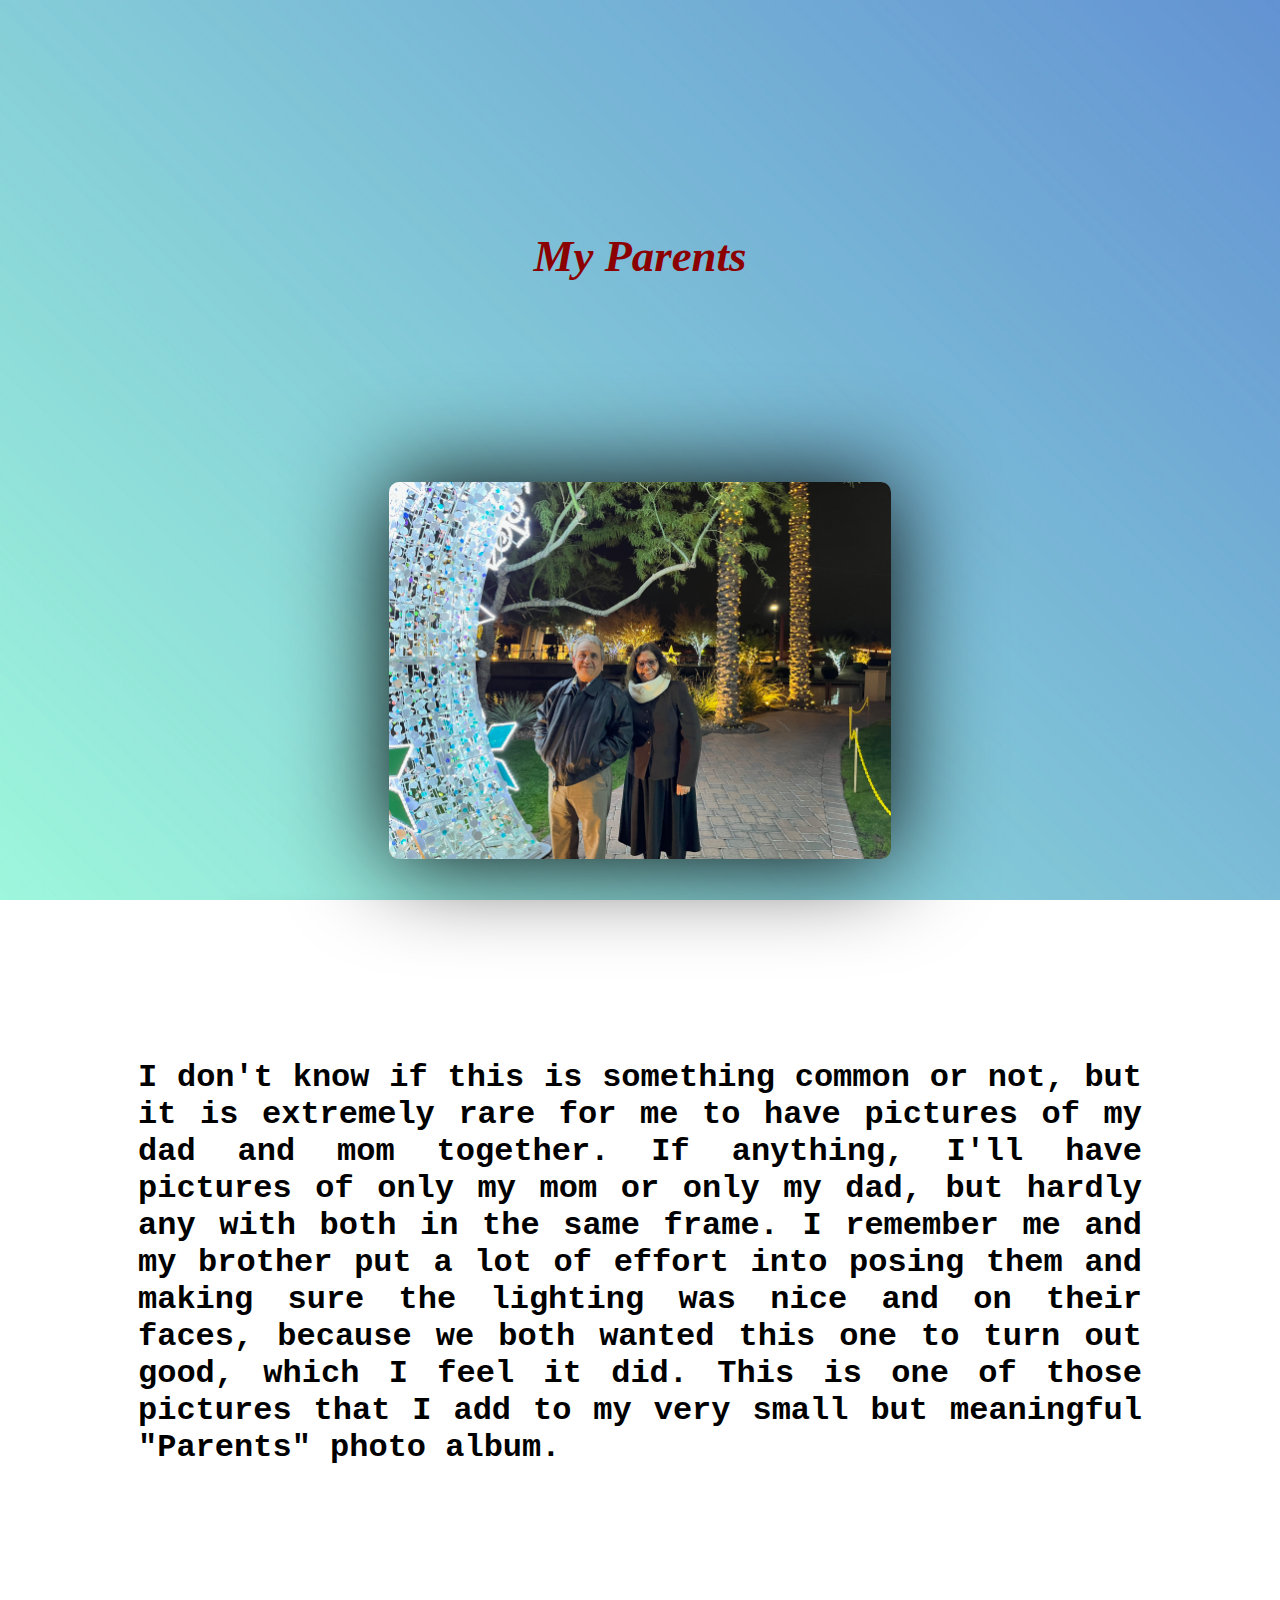
<file: parents.html>
<!DOCTYPE html>
<html lang="en">
    <head>
        <meta charset="UTF-8">
        <meta http-equiv="X-UA-Compatible" content="IE=edge">
        <meta name="viewport" content="width=device-width, initial-scale=1.0">
        <title>Parents</title>
        <link rel="stylesheet" href="styles.css">
    </head>
    <body>
        <h1 class="dramatic">My Parents</h1>
        <img src="parents.jpeg" alt="Picture of my parents in downtown Scottsdale" class="center">
        <h2>I don't know if this is something common or not, but it is extremely rare for me
            to have pictures of my dad and mom together. If anything, I'll have pictures of only my mom
            or only my dad, but hardly any with both in the same frame. I remember me and my brother put a lot
            of effort into posing them and making sure the lighting was nice and on their faces, because we both
            wanted this one to turn out good, which I feel it did. This is one of those pictures that I add to my
            very small but meaningful "Parents" photo album.
        </h2>
    </body>
</html>
</file>
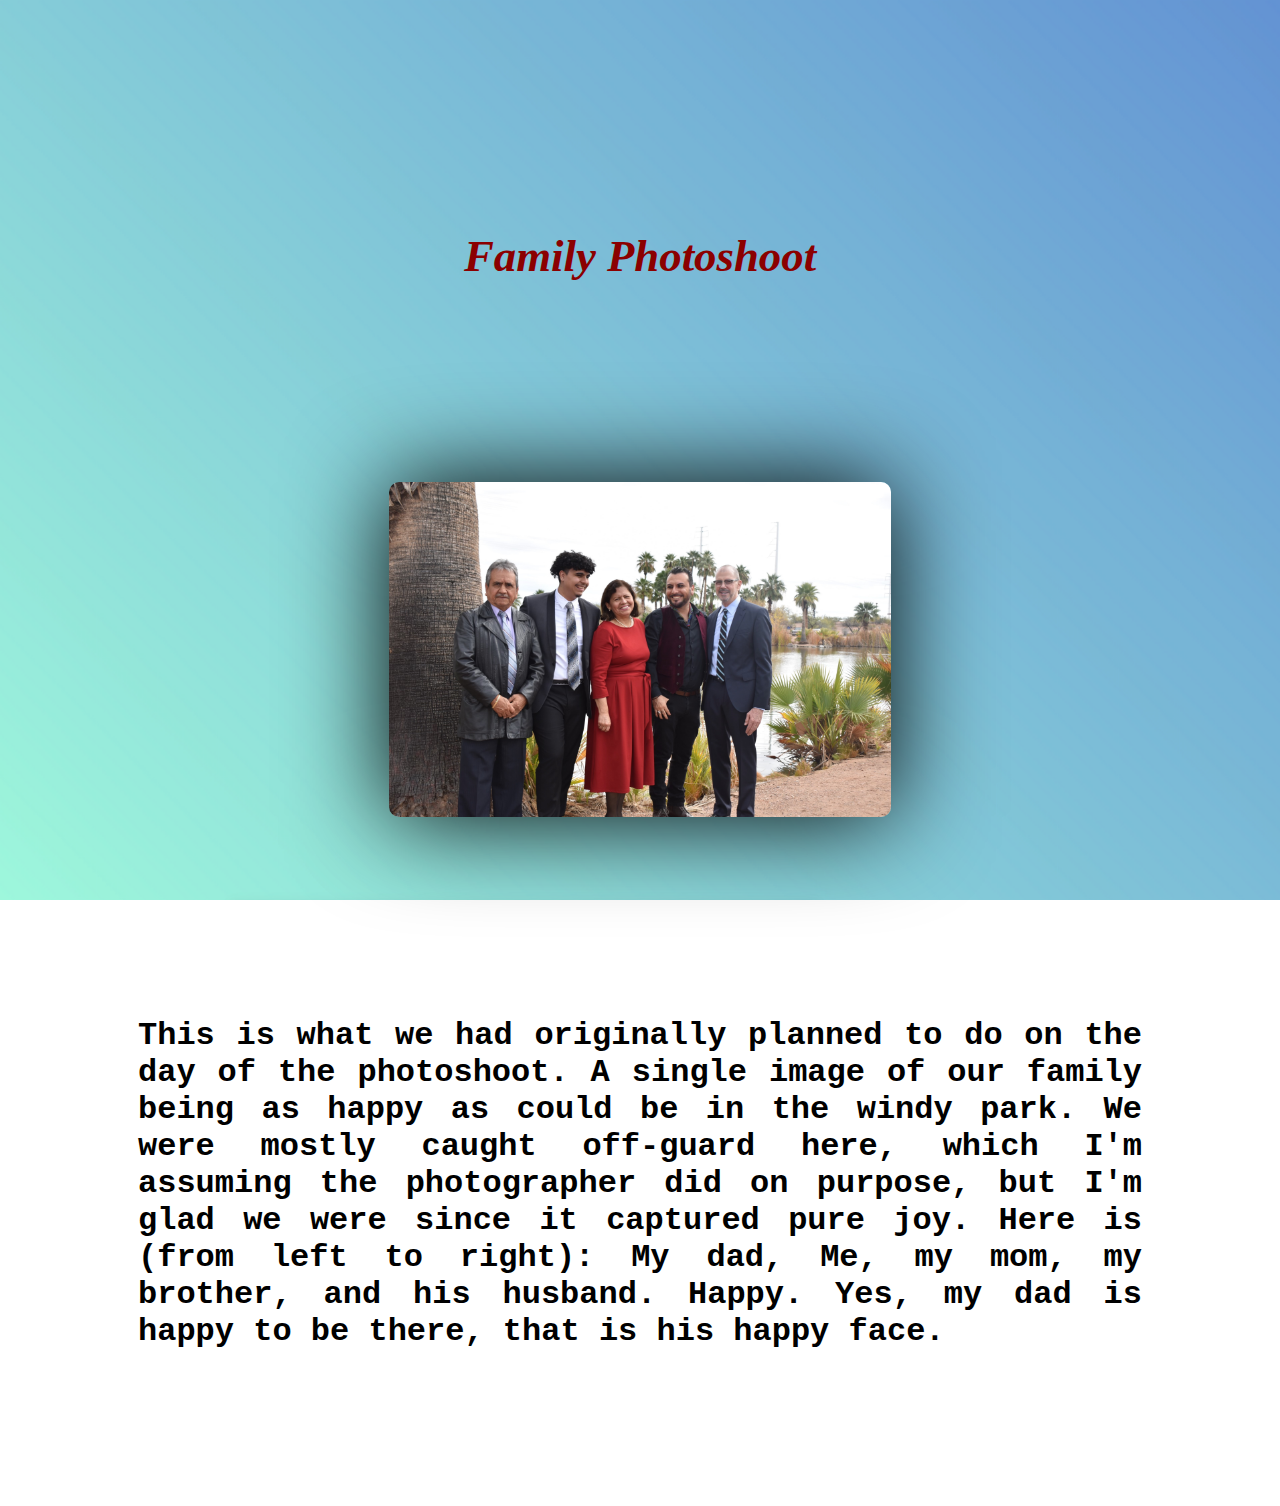
<file: photoshoot.html>
<!DOCTYPE html>
<html lang="en">
    <head>
        <meta charset="UTF-8">
        <meta http-equiv="X-UA-Compatible" content="IE=edge">
        <meta name="viewport" content="width=device-width, initial-scale=1.0">
        <title>Photoshoot</title>
        <link rel="stylesheet" href="styles.css">
    </head>
    <body>
        <h1 class="dramatic">Family Photoshoot</h1>
        <img src="photoshoot.jpeg" alt="My family and I in a photoshoot near the Phoenix Zoo" class="center">
        <h2>This is what we had originally planned to do on the day of the photoshoot. A single image
            of our family being as happy as could be in the windy park. We were mostly caught off-guard here,
            which I'm assuming the photographer did on purpose, but I'm glad we were since it captured pure joy.
            Here is (from left to right): My dad, Me, my mom, my brother, and his husband. Happy. Yes, my dad is happy
            to be there, that is his happy face.
        </h2>
    </body>
</html>
</file>
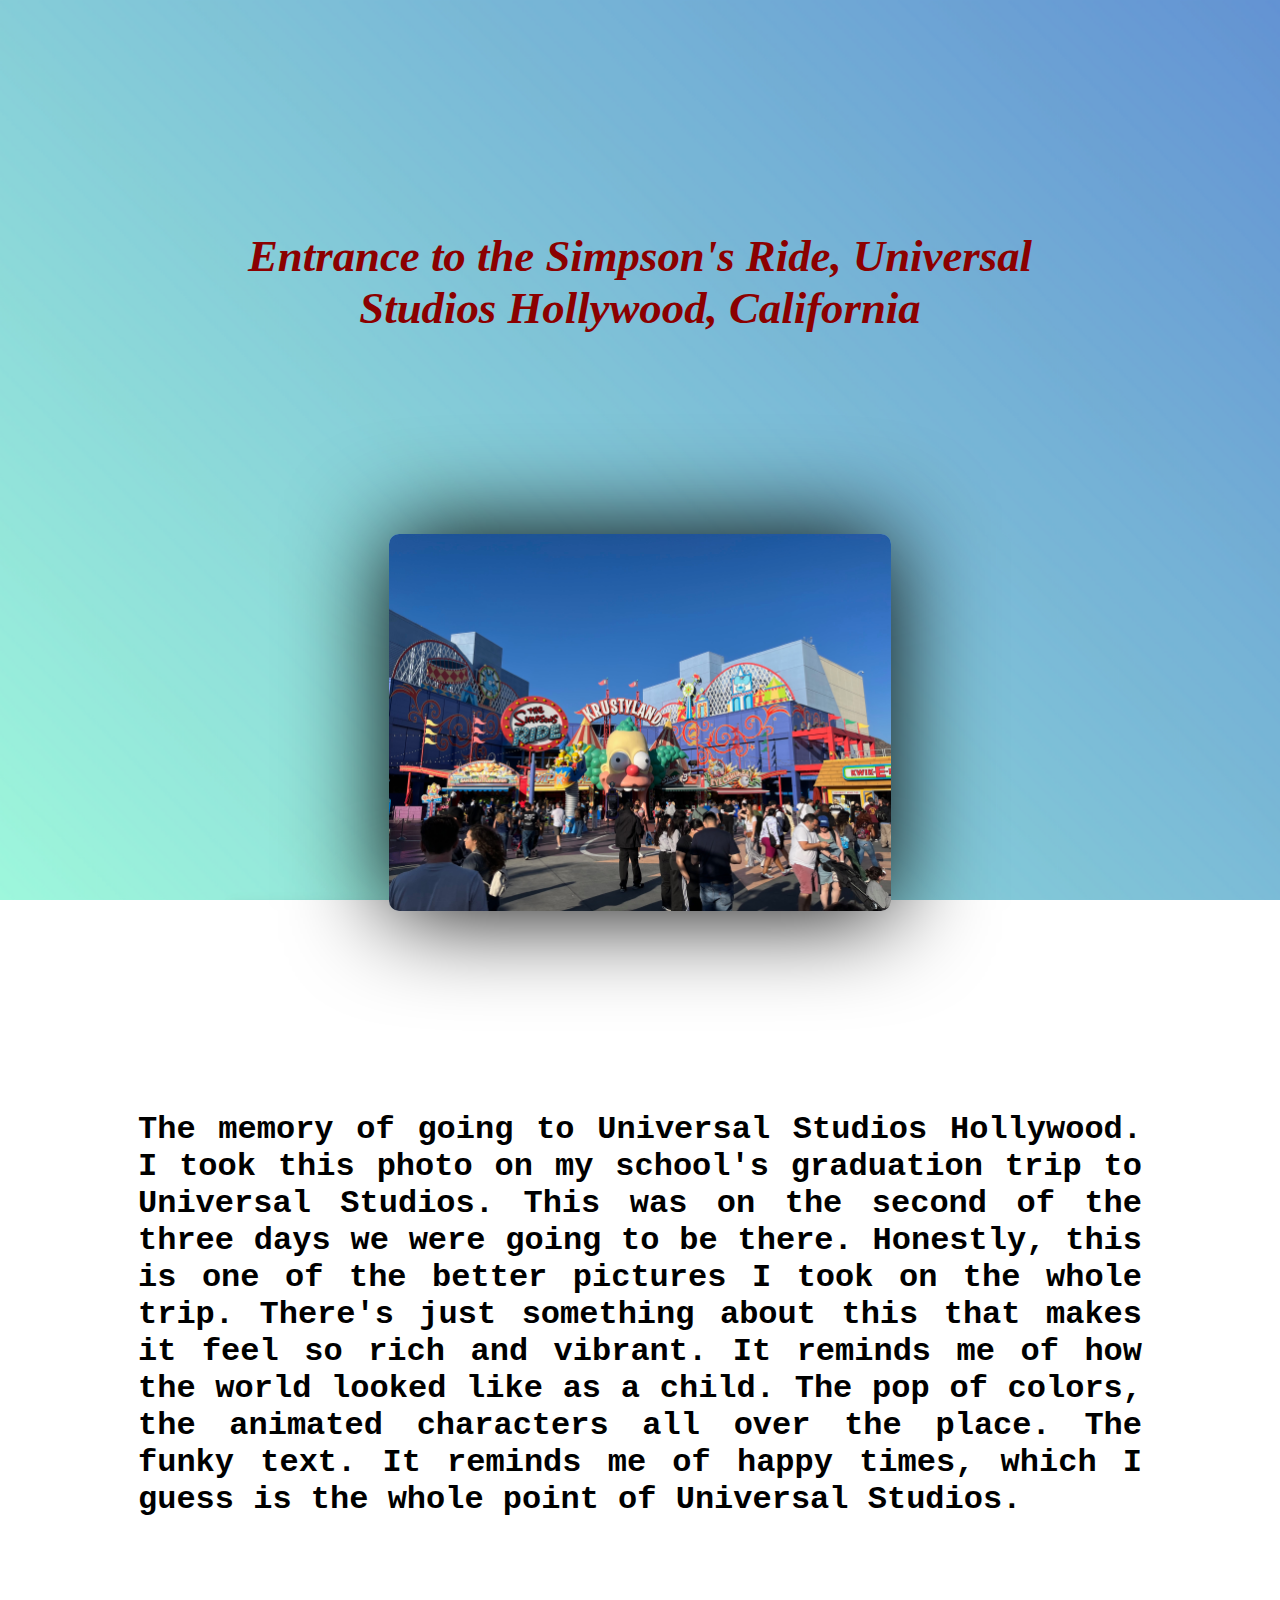
<file: universal studios.html>
<!DOCTYPE html>
<html lang="en">
    <head>
        <meta charset="UTF-8">
        <meta http-equiv="X-UA-Compatible" content="IE=edge">
        <meta name="viewport" content="width=device-width, initial-scale=1.0">
        <title>Universal Studios</title>
        <link rel="stylesheet" href="styles.css">
    </head>
    <body>
        <h1 class="dramatic">Entrance to the Simpson's Ride, Universal Studios Hollywood, California</h1>
        <img src="universal studios copy.jpeg" alt="entrance to The Simpsons ride at Universal Studios Hollywood" class="center">
        <h2>The memory of going to Universal Studios Hollywood. I took this photo on my school's graduation trip to
            Universal Studios. This was on the second of the three days we were going to be there. Honestly, this is
            one of the better pictures I took on the whole trip. There's just something about this that makes it feel
            so rich and vibrant. It reminds me of how the world looked like as a child. The pop of colors, the animated
            characters all over the place. The funky text. It reminds me of happy times, which I guess is the whole point
            of Universal Studios.
        </h2>
    </body>
</html>
</file>
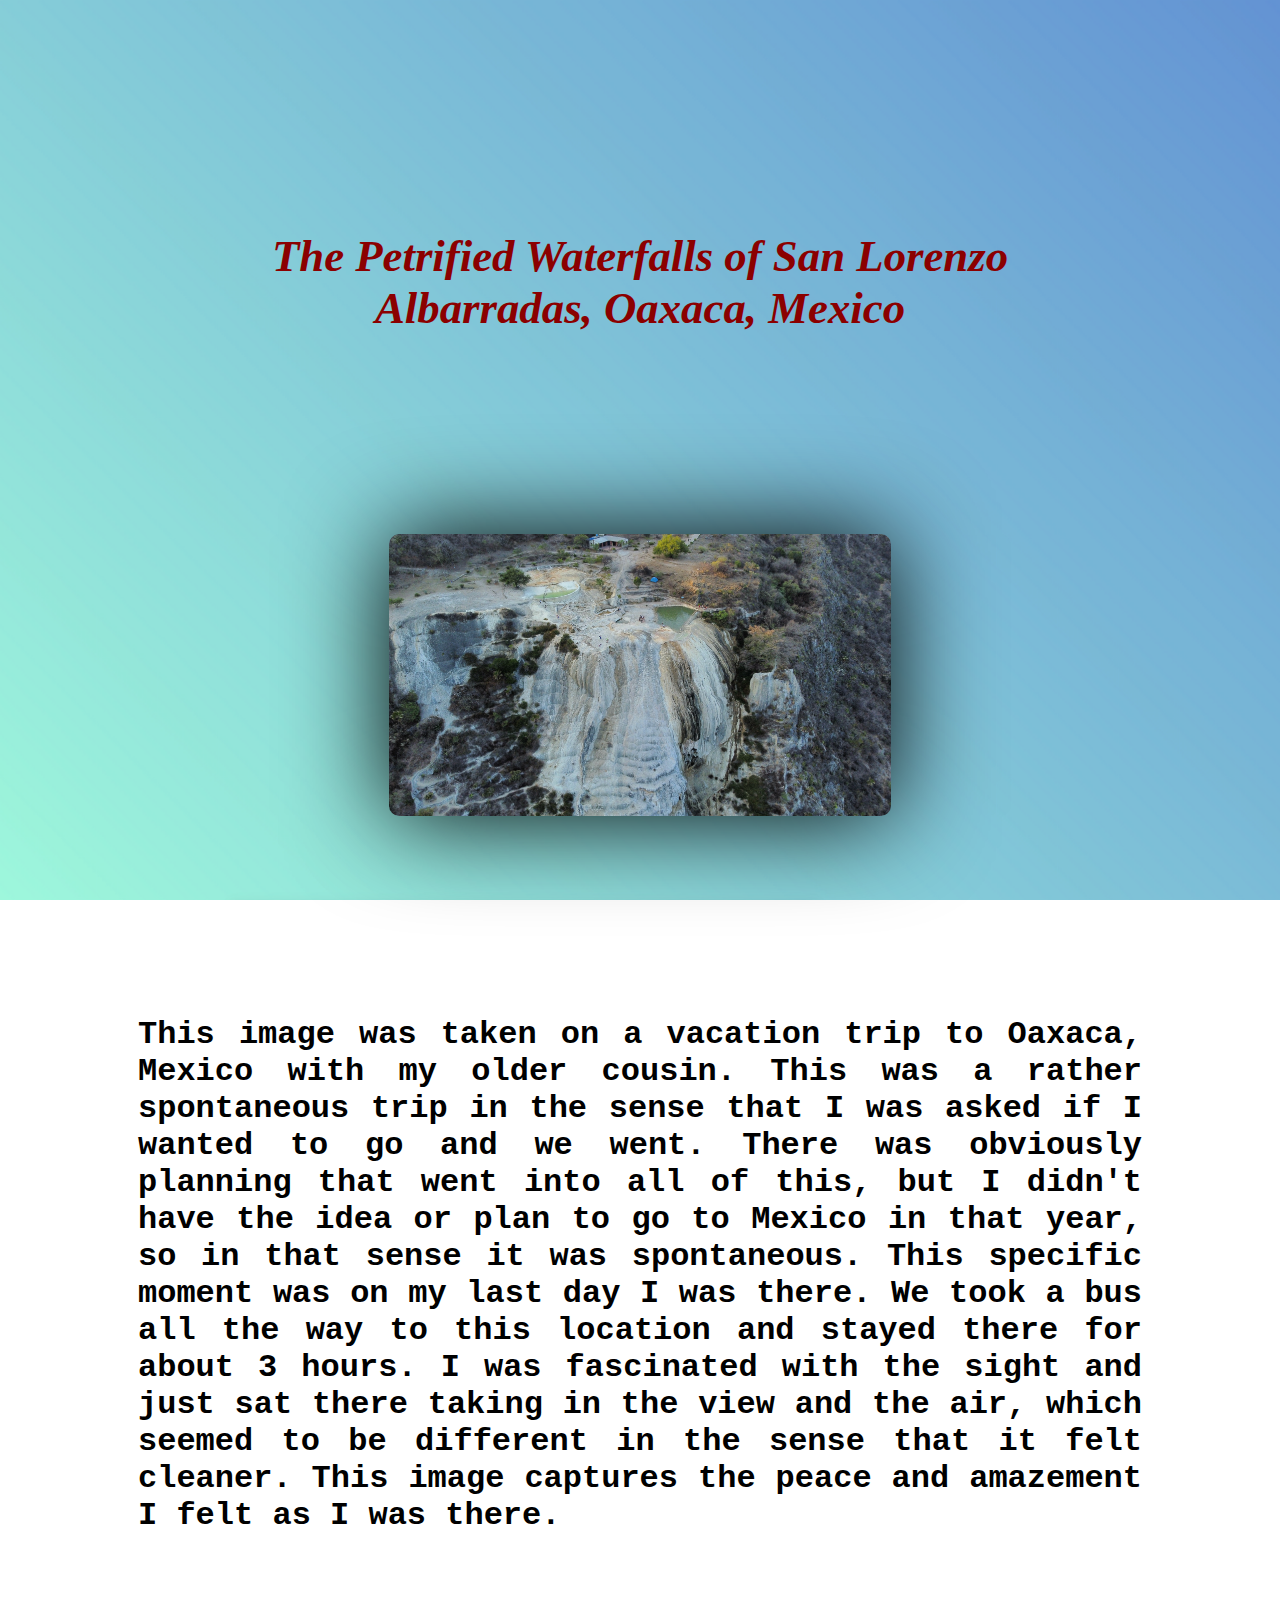
<file: waterfall.html>
<!DOCTYPE html>
<html lang="en">
    <head>
        <meta charset="UTF-8">
        <meta http-equiv="X-UA-Compatible" content="IE=edge">
        <meta name="viewport" content="width=device-width, initial-scale=1.0">
        <title>Oaxaca, Mexico</title>
        <link rel="stylesheet" href="styles.css">
    </head>
    <body>
        <h1 class="dramatic">The Petrified Waterfalls of San Lorenzo Albarradas, Oaxaca, Mexico</h1>
        <img src="petrefied waterfall copy.jpeg" alt="petrefied waterfalls on Oaxaca, Mexico" class="center">
        <h2>This image was taken on a vacation trip to Oaxaca, Mexico with my older cousin.
            This was a rather spontaneous trip in the sense that I was asked if I wanted to go and we went.
            There was obviously planning that went into all of this, but I didn't have the idea or plan to
            go to Mexico in that year, so in that sense it was spontaneous. This specific moment was on my last day
            I was there. We took a bus all the way to this location and stayed there for about 3 hours.
            I was fascinated with the sight and just sat there taking in the view and the air, which seemed to be
            different in the sense that it felt cleaner. This image captures the peace and amazement I felt as I was there.
        </h2>
    </body>
</html>
</file>
<file: styles.css>
html{
    background: url(aqua.png) no-repeat center center fixed;
    -webkit-background-size: cover;
    -moz-background-size: cover;
    -o-background-size: cover;
    background-size: cover;
    margin: 130px;
}

.splash{
    font-display: 100vh;
    font-style: italic;
    font-size: 3.5vw;
    margin-top: 50px;
    margin-left: 100px;
    margin-right: 100px;
    margin-bottom: 150px;
}

body{
    color:rgb(0, 0, 0);
    font-size:60px;
    font-style: initial;
    text-align: center;
}

.images{
    display:grid;
    grid-template-columns: repeat(3,1fr);
    gap: 75px;
    margin: 125px;
}

.images img{
    width: 100%;
    height: 100%;
    object-fit: cover;
    box-shadow: 10px 10px 10px #000;
    border-radius: 10px;
}

.dramatic{
    font-style: italic;
    font-size: 3.5vw;
    color: darkred;
    margin-top: 100px;
    margin-left: 100px;
    margin-right: 100px;
    margin-bottom: 200px;
}

.move{
    transition: transform 250ms;
}

.move:hover{
    transform: scale(1.12);
    box-shadow: 0px 8px 10px #000, 
    -10px 8px 15px #000, 10px 8px 15px #000;
    box-shadow: 0 0 100px #000;
}

.center{
    display: block;
    margin-left: auto;
    margin-right: auto;
    width: 50%;
    border-radius: 10px;
    margin-bottom: 200px;
    box-shadow: 0 0 100px #000;
}

h1{
    font-size: 5vw;
}

h2{
    font-family:'Courier New', Courier, serif;
    font-size: 2.5vw;
    text-align: justify;
}

:any-link{
    color: darkblue;
}
</file>
